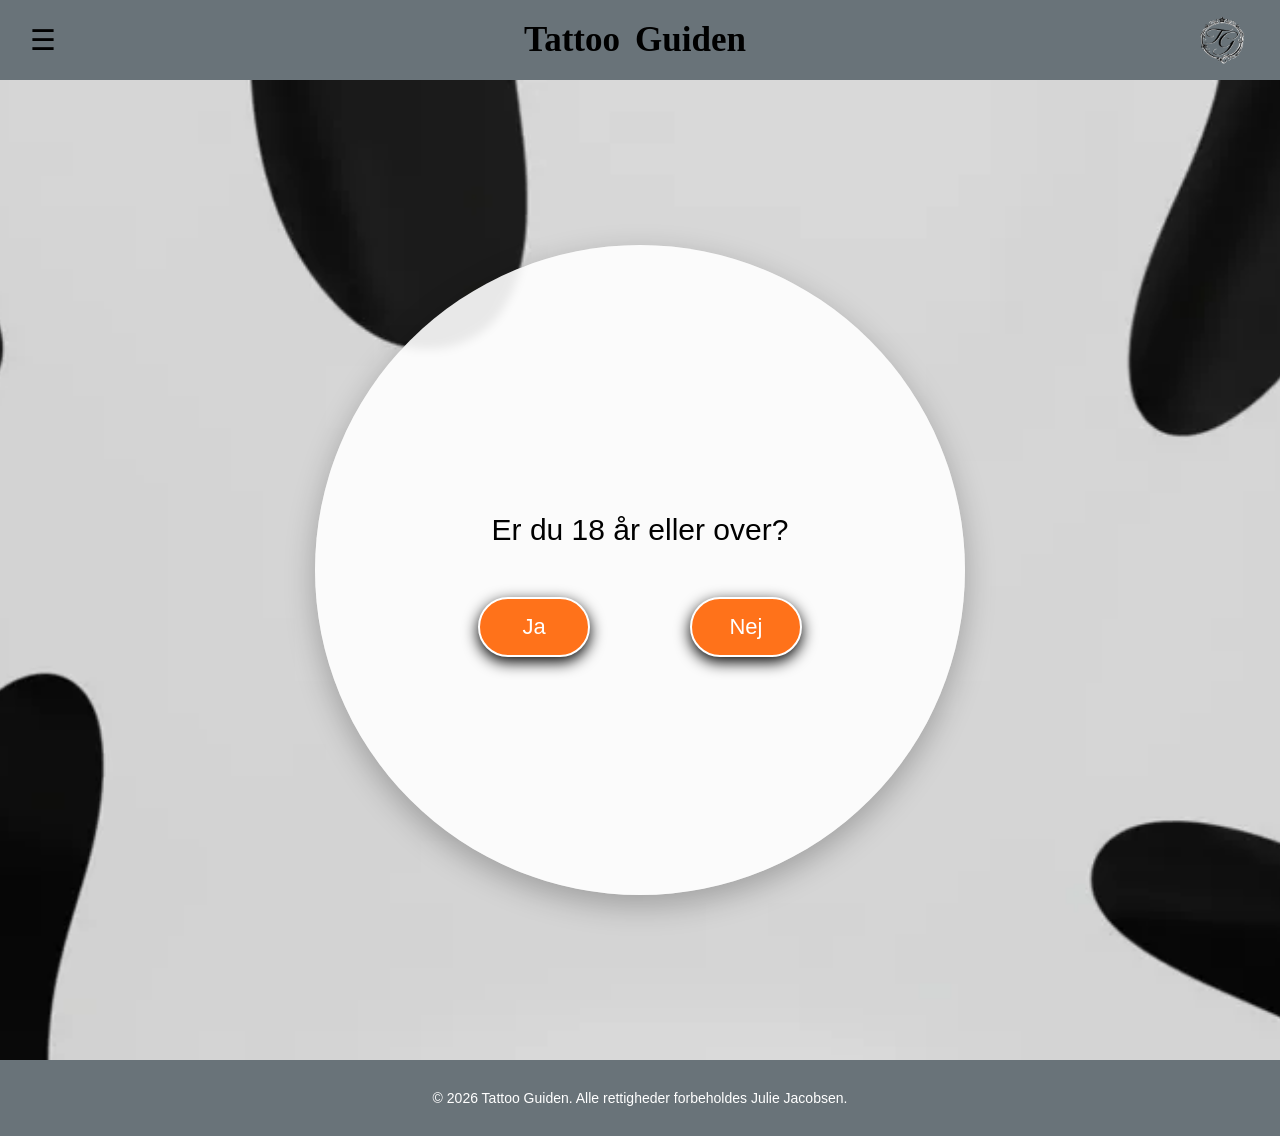
<file: index.html>
<!doctype html>
<html lang="da">
  <head>
    <meta charset="UTF-8" />
    <meta name="viewport" content="width=device-width, initial-scale=1.0" />
    <title>Tattoo Guiden</title>
    <meta name="robots" content="noindex" />
    <link rel="stylesheet" href="generelcss/generel.css" />
    <link rel="stylesheet" href="layoutcss/layout.css" />
    <link rel="icon" type="image/png" href="favicon/favicon-96x96.png" sizes="96x96" />
    <link rel="icon" type="image/svg+xml" href="favicon/favicon.svg" />
    <link rel="shortcut icon" href="favicon/favicon.ico" />
    <link rel="icon" href="favicon/apple-touch-icon.png" sizes="180x180" />
    <link rel="manifest" href="favicon/web-app-manifest-192x192.png" />
    <link rel="manifest2" href="favicon/web-app-manifest-512x512.png" />
    <style>
      main {
        background-image: url("Indholdsbilleder/Logo/langbaggrund.webp");
        background-size: cover; /* fylder hele området */
        background-position: center; /* centrerer billedet */
        background-repeat: no-repeat;
        min-height: 100vh; /* gør main lige så høj som skærmen */
        color: white;
        padding: 40px;
      }
    </style>
    <style>
      body {
        font-family: sans-serif;
        margin: 0;
      }

      /* screen reader text */
      .sr-only {
        position: absolute;
        left: -9999px;
      }

      .menu-button {
        font-size: 1.8rem;
        background: none;
        border: none;
        cursor: pointer;
        padding: 10px;
      }

      /* dialog */
      .menu {
        border: none;
        padding: 2rem;
        width: 250px;
        height: 100vh;
        margin: 0;
      }

      /* backdrop */
      .menu::backdrop {
        background: rgba(0, 0, 0, 0.4);
      }

      .menu ul {
        list-style: none;
        padding: 0;
      }

      .menu a {
        display: block;
        padding: 10px 0;
        text-decoration: none;
      }

      .close-button {
        background: none;
        border: none;
        font-size: 1.5rem;
        cursor: pointer;
      }
    </style>
  </head>
  <body>
    <header class="header">
      <button class="menu-button" aria-controls="menu-dialog">
        ☰
        <span class="sr-only">Åbn menu</span>
      </button>
      <dialog id="menu-dialog" class="menu">
        <button class="close-button">✕</button>

        <nav>
          <ul>
            <li><a href="forside.html">Forside</a></li>
            <li><a href="stilarter.html">Stilarter</a></li>
            <li><a href="aftercare.html">Aftercare </a></li>
            <li><a href="process.html">Process</a></li>
          </ul>
        </nav>
      </dialog>
      <h1 class="headeroverskrift">Tattoo Guiden</h1>
      <img class="Logo" src="Indholdsbilleder/Prototype/apple-touch-icon.webp" alt="logo" />
    </header>

    <main>
      <div class="cirkel">
        <div>
          <p>Er du 18 år eller over?</p>
        </div>
        <div class="startknapper"><a href="forside.html" class="cta-btn">Ja</a><a href="trollside.html" class="cta-btn">Nej</a></div>
      </div>
    </main>
    <footer><p>&copy; 2026 Tattoo Guiden. Alle rettigheder forbeholdes Julie Jacobsen.</p></footer>
    <script>
      const dialog = document.querySelector("#menu-dialog");
      const openBtn = document.querySelector(".menu-button");
      const closeBtn = document.querySelector(".close-button");

      openBtn.addEventListener("click", () => dialog.showModal());
      closeBtn.addEventListener("click", () => dialog.close());

      dialog.querySelectorAll("a").forEach((link) => link.addEventListener("click", () => dialog.close()));
    </script>
  </body>
</html>
</file>
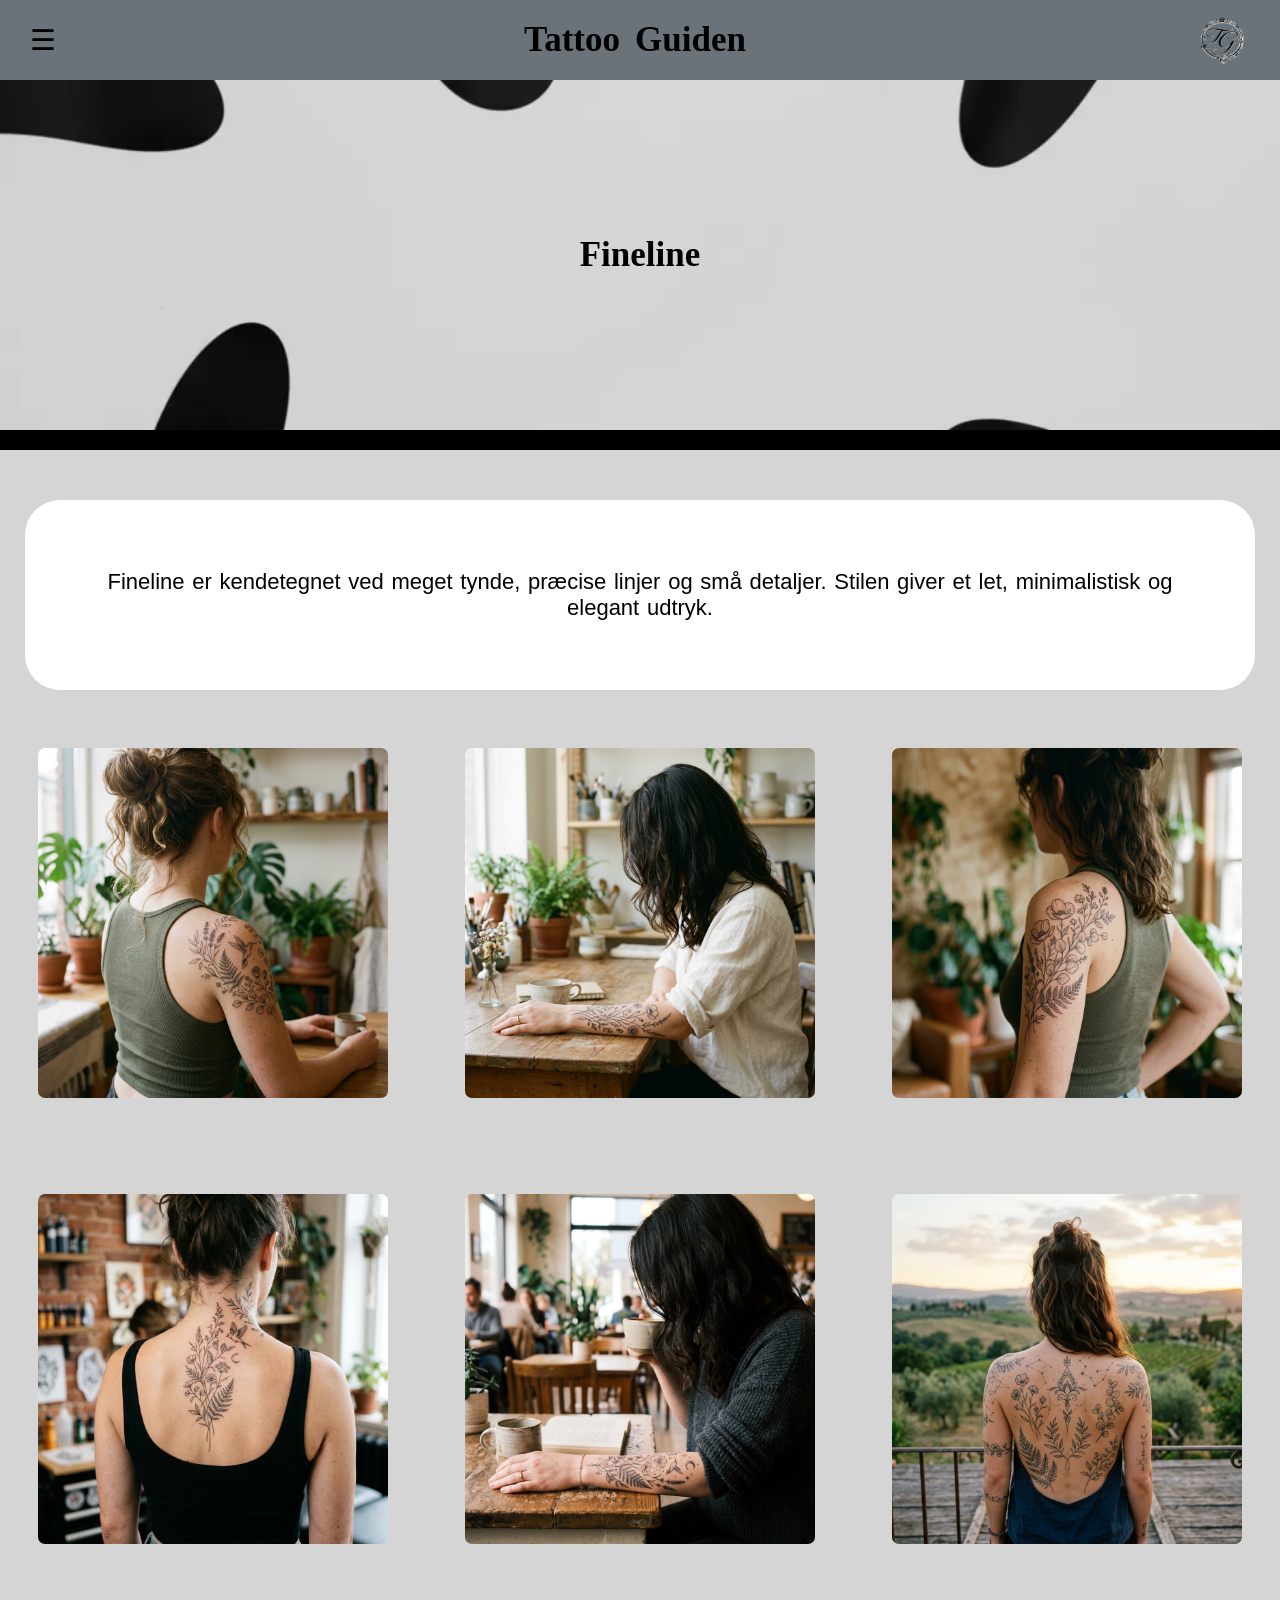
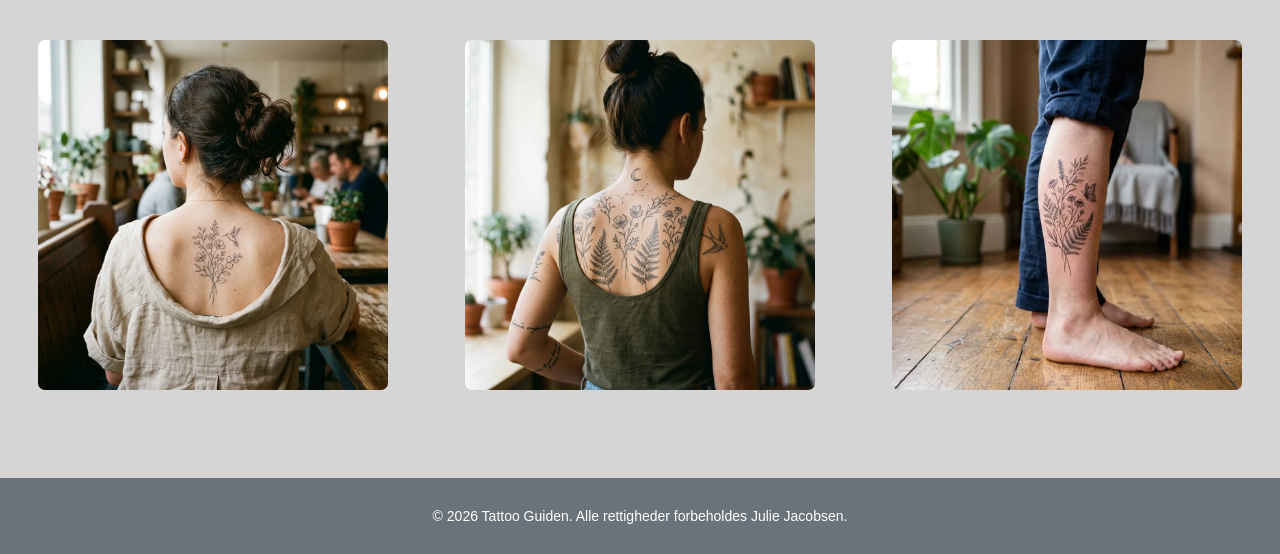
<file: fineline.html>
<!doctype html>
<html lang="da">
  <head>
    <meta charset="UTF-8" />
    <meta name="viewport" content="width=device-width, initial-scale=1.0" />
    <title>Tattoo Guiden</title>
    <meta name="robots" content="noindex" />
    <link rel="stylesheet" href="generelcss/generel.css" />
    <link rel="stylesheet" href="layoutcss/layout.css" />
    <link rel="icon" type="image/png" href="favicon/favicon-96x96.png" sizes="96x96" />
    <link rel="icon" type="image/svg+xml" href="favicon/favicon.svg" />
    <link rel="shortcut icon" href="favicon/favicon.ico" />
    <link rel="icon" href="favicon/apple-touch-icon.png" sizes="180x180" />
    <link rel="manifest" href="favicon/web-app-manifest-192x192.png" />
    <link rel="manifest2" href="favicon/web-app-manifest-512x512.png" />

    <style>
      body {
        font-family: sans-serif;
        margin: 0;
      }

      /* screen reader text */
      .sr-only {
        position: absolute;
        left: -9999px;
      }

      .menu-button {
        font-size: 1.8rem;
        background: none;
        border: none;
        cursor: pointer;
        padding: 10px;
      }

      /* dialog */
      .menu {
        border: none;
        padding: 2rem;
        width: 250px;
        height: 100vh;
        margin: 0;
      }

      /* backdrop */
      .menu::backdrop {
        background: rgba(0, 0, 0, 0.4);
      }

      .menu ul {
        list-style: none;
        padding: 0;
      }

      .menu a {
        display: block;
        padding: 10px 0;
        text-decoration: none;
      }

      .close-button {
        background: none;
        border: none;
        font-size: 1.5rem;
        cursor: pointer;
      }
    </style>
    <style>
      .hero01 {
        background-image: url("Indholdsbilleder/Logo/langbaggrund.webp");
      }
    </style>
  </head>
  <body>
    <header class="header">
      <button class="menu-button" aria-controls="menu-dialog">
        ☰
        <span class="sr-only">Åbn menu</span>
      </button>
      <dialog id="menu-dialog" class="menu">
        <button class="close-button">✕</button>

        <nav>
          <ul>
            <li><a href="forside.html">Forside</a></li>
            <li><a href="stilarter.html">Stilarter</a></li>
            <li><a href="aftercare.html">Aftercare </a></li>
            <li><a href="process.html">Process</a></li>
          </ul>
        </nav>
      </dialog>
      <h1 class="headeroverskrift">Tattoo Guiden</h1>
      <img class="Logo" src="Indholdsbilleder/Prototype/apple-touch-icon.webp" alt="logo" />
    </header>
    <main>
      <section class="grid_1-1-1">
        <div class="hero01">
          <h1>Fineline</h1>
        </div>

        <div class="sortbjælke"></div>
        <div class="hvidboks2">
          <div class="tekst_stilarter">
            <p>Fineline er kendetegnet ved meget tynde, præcise linjer og små detaljer. Stilen giver et let, minimalistisk og elegant udtryk.</p>
          </div>
        </div>
        <div class="stilarterbilleder02">
          <img src="Indholdsbilleder/Fineline/nr1.webp" alt="Billed af ryggen på en kvinde med japansk tatovering i stil" class="fineline0" />
          <img src="Indholdsbilleder/Fineline/nr2.webp" alt="Billede af ryggen på en mand med new school tattovering i stil" class="fineline2" />
          <img src="Indholdsbilleder/Fineline/nr3.webp" alt="Billede af ryggen på en mand med realistisk tattovering i stil" class="fineline3" />
          <img src="Indholdsbilleder/Fineline/nr5.webp" alt="Billed af ryggen på en man med dotwork/geometrisk tattovering i stil" class="fineline4" />
          <img src="Indholdsbilleder/Fineline/nr4.webp" alt="Billed af en kvindes ben med tattovering i text stil" class="fineline5" />
          <img src="Indholdsbilleder/Fineline/nr6.webp" alt="Billed af en kvindes ryg med tattovering i black/gray stil" class="fineline6" />
          <img src="Indholdsbilleder/Fineline/nr7.webp" alt="Billed af en mands arm med tattovering i tribal stil" class="fineline7" />
          <img src="Indholdsbilleder/Fineline/nr8.webp" alt="Billed af en kvindes ryg med tattovering i fineline stil" class="fineline8" />
          <img src="Indholdsbilleder/Fineline/nr9.webp" alt="Billed af en mands arme fyldt med oldschool tattoveringer" class="fineline9" />
        </div>
      </section>
    </main>
    <footer><p>&copy; 2026 Tattoo Guiden. Alle rettigheder forbeholdes Julie Jacobsen.</p></footer>
    <script>
      const dialog = document.querySelector("#menu-dialog");
      const openBtn = document.querySelector(".menu-button");
      const closeBtn = document.querySelector(".close-button");

      openBtn.addEventListener("click", () => dialog.showModal());
      closeBtn.addEventListener("click", () => dialog.close());

      dialog.querySelectorAll("a").forEach((link) => link.addEventListener("click", () => dialog.close()));
    </script>
  </body>
</html>
</file>
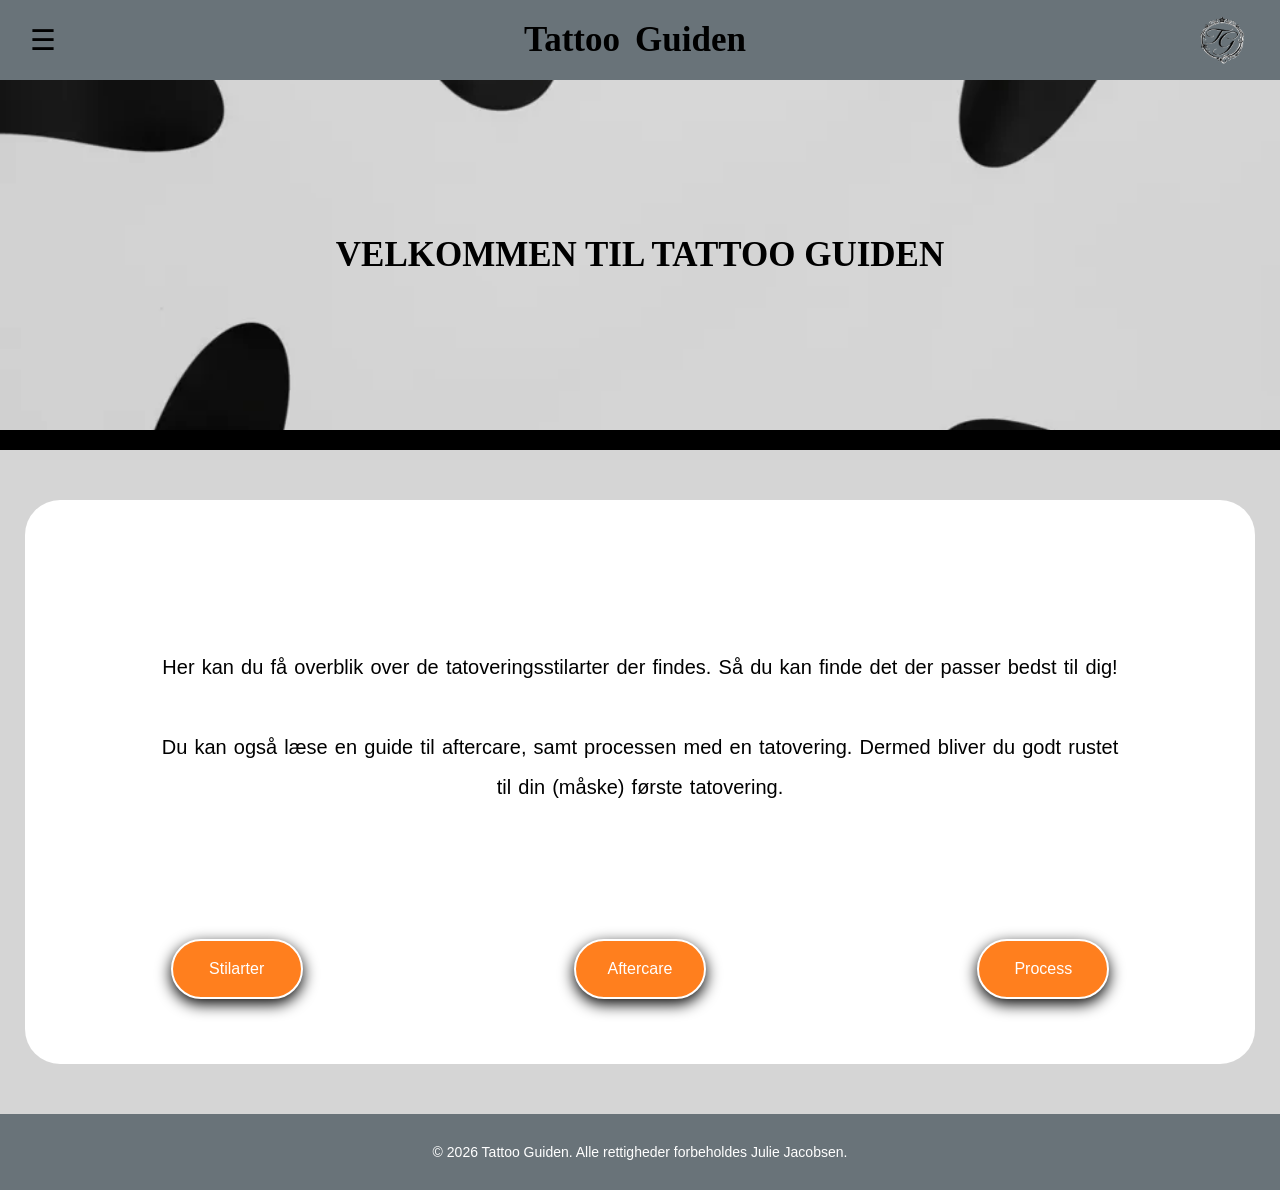
<file: forside.html>
<!doctype html>
<html lang="da">
  <head>
    <meta charset="UTF-8" />
    <meta name="viewport" content="width=device-width, initial-scale=1.0" />
    <title>Tattoo Guiden</title>
    <link rel="stylesheet" href="generelcss/generel.css" />
    <link rel="stylesheet" href="layoutcss/layout.css" />
    <meta name="robots" content="noindex" />
    <link rel="icon" type="image/png" href="favicon/favicon-96x96.png" sizes="96x96" />
    <link rel="icon" type="image/svg+xml" href="favicon/favicon.svg" />
    <link rel="shortcut icon" href="favicon/favicon.ico" />
    <link rel="icon" href="favicon/apple-touch-icon.png" sizes="180x180" />
    <link rel="manifest" href="favicon/web-app-manifest-192x192.png" />
    <link rel="manifest2" href="favicon/web-app-manifest-512x512.png" />

    <style>
      body {
        font-family: sans-serif;
        margin: 0;
      }

      /* screen reader text */
      .sr-only {
        position: absolute;
        left: -9999px;
      }

      .menu-button {
        font-size: 1.8rem;
        background: none;
        border: none;
        cursor: pointer;
        padding: 10px;
      }

      /* dialog */
      .menu {
        border: none;
        padding: 2rem;
        width: 250px;
        height: 100vh;
        margin: 0;
      }

      /* backdrop */
      .menu::backdrop {
        background: rgba(0, 0, 0, 0.4);
      }

      .menu ul {
        list-style: none;
        padding: 0;
      }

      .menu a {
        display: block;
        padding: 10px 0;
        text-decoration: none;
      }

      .close-button {
        background: none;
        border: none;
        font-size: 1.5rem;
        cursor: pointer;
      }
    </style>
    <style>
      .hero01 {
        background-image: url("Indholdsbilleder/Logo/langbaggrund.webp");
      }
    </style>
  </head>

  <body>
    <header class="header">
      <button class="menu-button" aria-controls="menu-dialog">
        ☰
        <span class="sr-only">Åbn menu</span>
      </button>
      <dialog id="menu-dialog" class="menu">
        <button class="close-button">✕</button>

        <nav>
          <ul>
            <li><a href="forside.html">Forside</a></li>
            <li><a href="stilarter.html">Stilarter</a></li>
            <li><a href="aftercare.html">Aftercare </a></li>
            <li><a href="process.html">Process</a></li>
          </ul>
        </nav>
      </dialog>
      <h1 class="headeroverskrift">Tattoo Guiden</h1>
      <img class="Logo" src="Indholdsbilleder/Prototype/apple-touch-icon.webp" alt="logo" />
    </header>
    <main>
      <section class="grid_1-1-1">
        <div class="hero01">
          <h1>VELKOMMEN TIL TATTOO GUIDEN</h1>
        </div>
        <div class="sortbjælke"></div>
        <div class="hvidboks_forside">
          <div class="tekst_forside">
            <p>Her kan du få overblik over de tatoveringsstilarter der findes. Så du kan finde det der passer bedst til dig!</p>
            <p>Du kan også læse en guide til aftercare, samt processen med en tatovering. Dermed bliver du godt rustet til din (måske) første tatovering.</p>
          </div>

          <div class="knapperforside"><a href="stilarter.html" class="cta-btn2">Stilarter</a><a href="aftercare.html" class="cta-btn3">Aftercare</a><a href="process.html" class="cta-btn4">Process</a></div>
        </div>
      </section>
    </main>
    <footer><p>&copy; 2026 Tattoo Guiden. Alle rettigheder forbeholdes Julie Jacobsen.</p></footer>
    <script>
      const dialog = document.querySelector("#menu-dialog");
      const openBtn = document.querySelector(".menu-button");
      const closeBtn = document.querySelector(".close-button");

      openBtn.addEventListener("click", () => dialog.showModal());
      closeBtn.addEventListener("click", () => dialog.close());

      dialog.querySelectorAll("a").forEach((link) => link.addEventListener("click", () => dialog.close()));
    </script>
  </body>
</html>
</file>
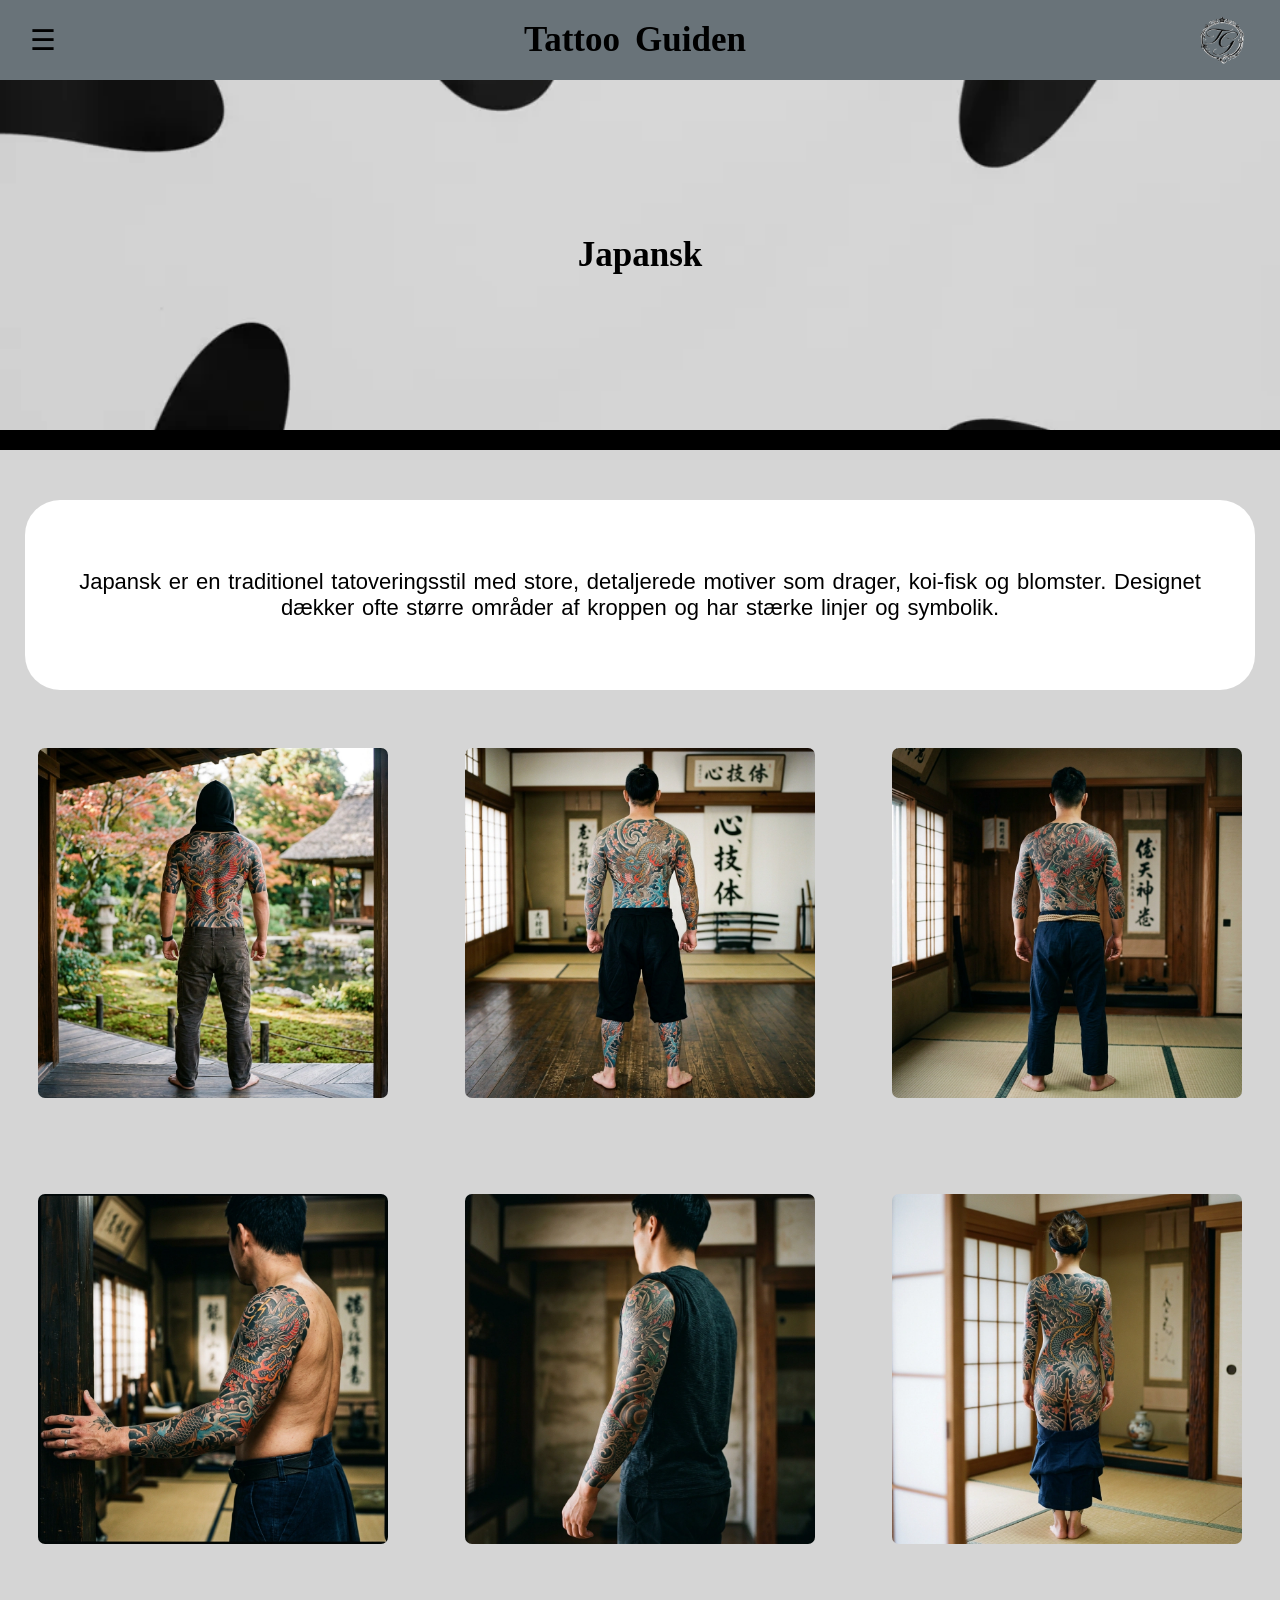
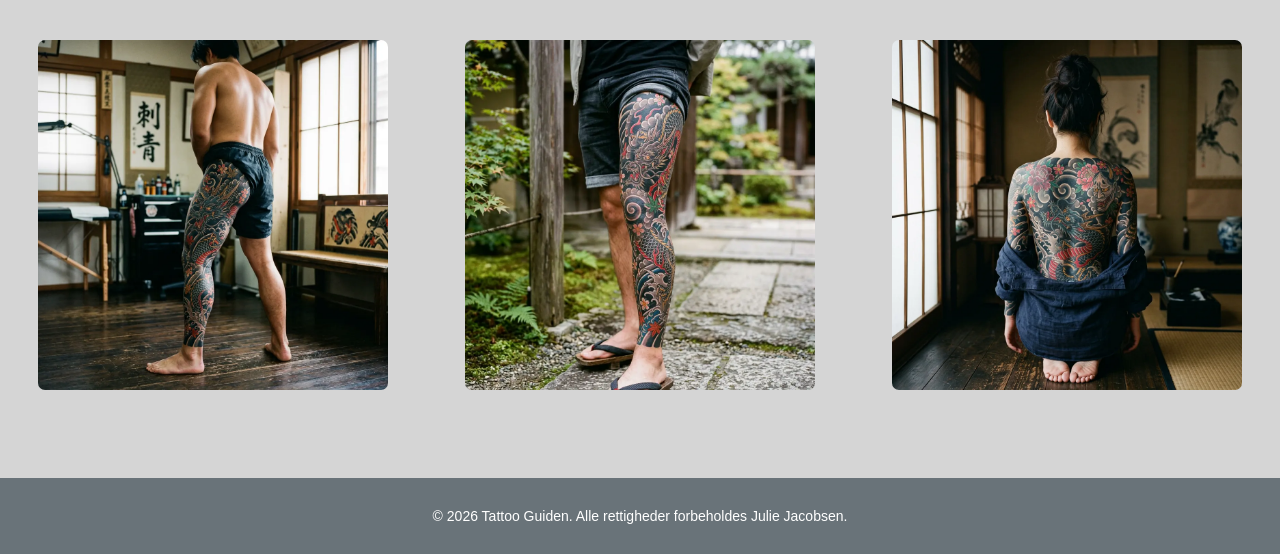
<file: japansk.html>
<!doctype html>
<html lang="da">
  <head>
    <meta charset="UTF-8" />
    <meta name="viewport" content="width=device-width, initial-scale=1.0" />
    <title>Tattoo Guiden</title>
    <meta name="robots" content="noindex" />
    <link rel="stylesheet" href="generelcss/generel.css" />
    <link rel="stylesheet" href="layoutcss/layout.css" />
    <link rel="icon" type="image/png" href="favicon/favicon-96x96.png" sizes="96x96" />
    <link rel="icon" type="image/svg+xml" href="favicon/favicon.svg" />
    <link rel="shortcut icon" href="favicon/favicon.ico" />
    <link rel="icon" href="favicon/apple-touch-icon.png" sizes="180x180" />
    <link rel="manifest" href="favicon/web-app-manifest-192x192.png" />
    <link rel="manifest2" href="favicon/web-app-manifest-512x512.png" />

    <style>
      body {
        font-family: sans-serif;
        margin: 0;
      }

      /* screen reader text */
      .sr-only {
        position: absolute;
        left: -9999px;
      }

      .menu-button {
        font-size: 1.8rem;
        background: none;
        border: none;
        cursor: pointer;
        padding: 10px;
      }

      /* dialog */
      .menu {
        border: none;
        padding: 2rem;
        width: 250px;
        height: 100vh;
        margin: 0;
      }

      /* backdrop */
      .menu::backdrop {
        background: rgba(0, 0, 0, 0.4);
      }

      .menu ul {
        list-style: none;
        padding: 0;
      }

      .menu a {
        display: block;
        padding: 10px 0;
        text-decoration: none;
      }

      .close-button {
        background: none;
        border: none;
        font-size: 1.5rem;
        cursor: pointer;
      }
    </style>
    <style>
      .hero01 {
        background-image: url("Indholdsbilleder/Logo/langbaggrund.webp");
      }
    </style>
  </head>
  <body>
    <header class="header">
      <button class="menu-button" aria-controls="menu-dialog">
        ☰
        <span class="sr-only">Åbn menu</span>
      </button>
      <dialog id="menu-dialog" class="menu">
        <button class="close-button">✕</button>

        <nav>
          <ul>
            <li><a href="forside.html">Forside</a></li>
            <li><a href="stilarter.html">Stilarter</a></li>
            <li><a href="aftercare.html">Aftercare </a></li>
            <li><a href="process.html">Process</a></li>
          </ul>
        </nav>
      </dialog>
      <h1 class="headeroverskrift">Tattoo Guiden</h1>
      <img class="Logo" src="Indholdsbilleder/Prototype/apple-touch-icon.webp" alt="logo" />
    </header>
    <main>
      <section class="grid_1-1-1">
        <div class="hero01">
          <h1>Japansk</h1>
        </div>

        <div class="sortbjælke"></div>
        <div class="hvidboks2">
          <div class="tekst_stilarter">
            <p>Japansk er en traditionel tatoveringsstil med store, detaljerede motiver som drager, koi-fisk og blomster. Designet dækker ofte større områder af kroppen og har stærke linjer og symbolik.</p>
          </div>
        </div>
        <div class="stilarterbilleder02">
          <img src="Indholdsbilleder/Japansk/1.webp" alt="Billed af ryggen på en kvinde med japansk tatovering i stil" class="japansk1" />
          <img src="Indholdsbilleder/Japansk/2.webp" alt="Billede af ryggen på en mand med new school tattovering i stil" class="japansk2" />
          <img src="Indholdsbilleder/Japansk/3.webp" alt="Billede af ryggen på en mand med realistisk tattovering i stil" class="japansk3" />
          <img src="Indholdsbilleder/Japansk/4.webp" alt="Billed af ryggen på en man med dotwork/geometrisk tattovering i stil" class="japansk4" />
          <img src="Indholdsbilleder/Japansk/5.webp" alt="Billed af en kvindes ben med tattovering i text stil" class="japansk5" />
          <img src="Indholdsbilleder/Japansk/6.webp" alt="Billed af en kvindes ryg med tattovering i black/gray stil" class="japansk6" />
          <img src="Indholdsbilleder/Japansk/7.webp" alt="Billed af en mands arm med tattovering i tribal stil" class="japansk7" />
          <img src="Indholdsbilleder/Japansk/8.webp" alt="Billed af en kvindes ryg med tattovering i fineline stil" class="japansk8" />
          <img src="Indholdsbilleder/Japansk/9.webp" alt="Billed af en mands arme fyldt med oldschool tattoveringer" class="japansk9" />
        </div>
      </section>
    </main>
    <footer><p>&copy; 2026 Tattoo Guiden. Alle rettigheder forbeholdes Julie Jacobsen.</p></footer>
    <script>
      const dialog = document.querySelector("#menu-dialog");
      const openBtn = document.querySelector(".menu-button");
      const closeBtn = document.querySelector(".close-button");

      openBtn.addEventListener("click", () => dialog.showModal());
      closeBtn.addEventListener("click", () => dialog.close());

      dialog.querySelectorAll("a").forEach((link) => link.addEventListener("click", () => dialog.close()));
    </script>
  </body>
</html>
</file>
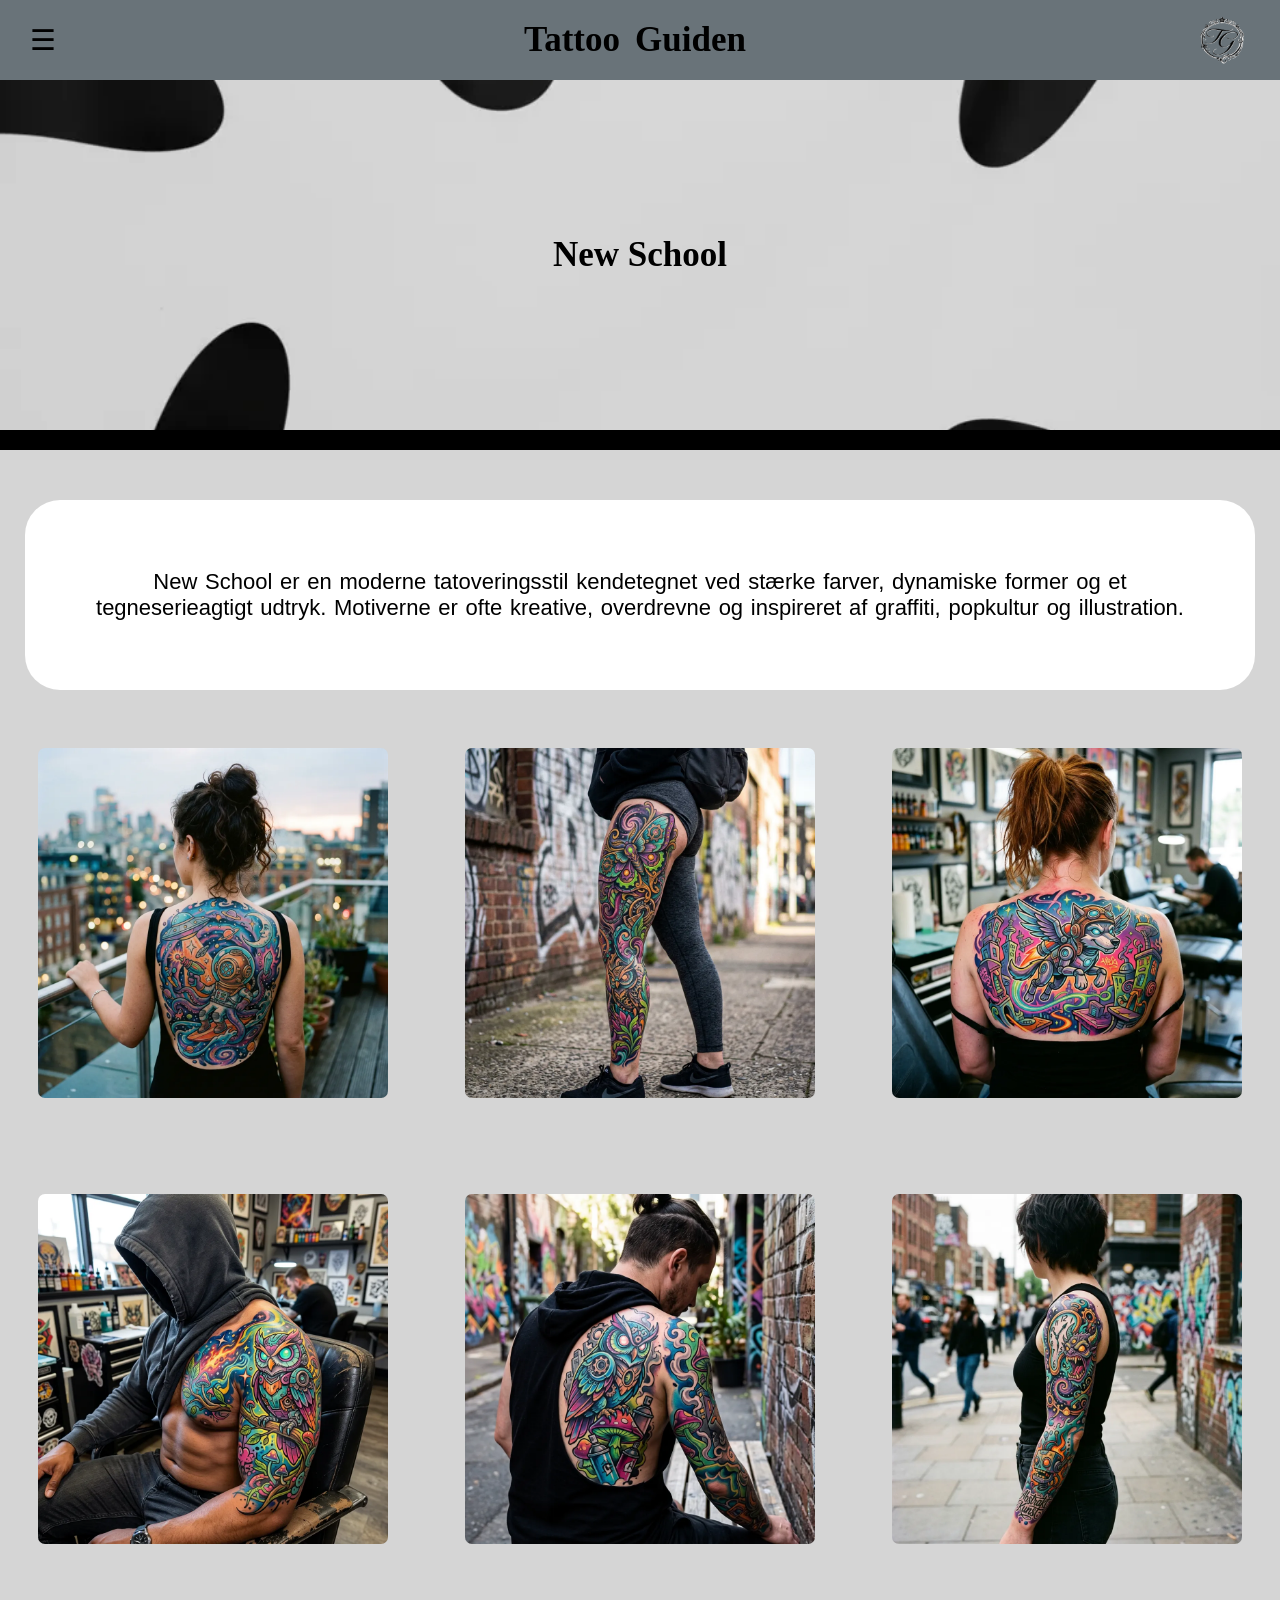
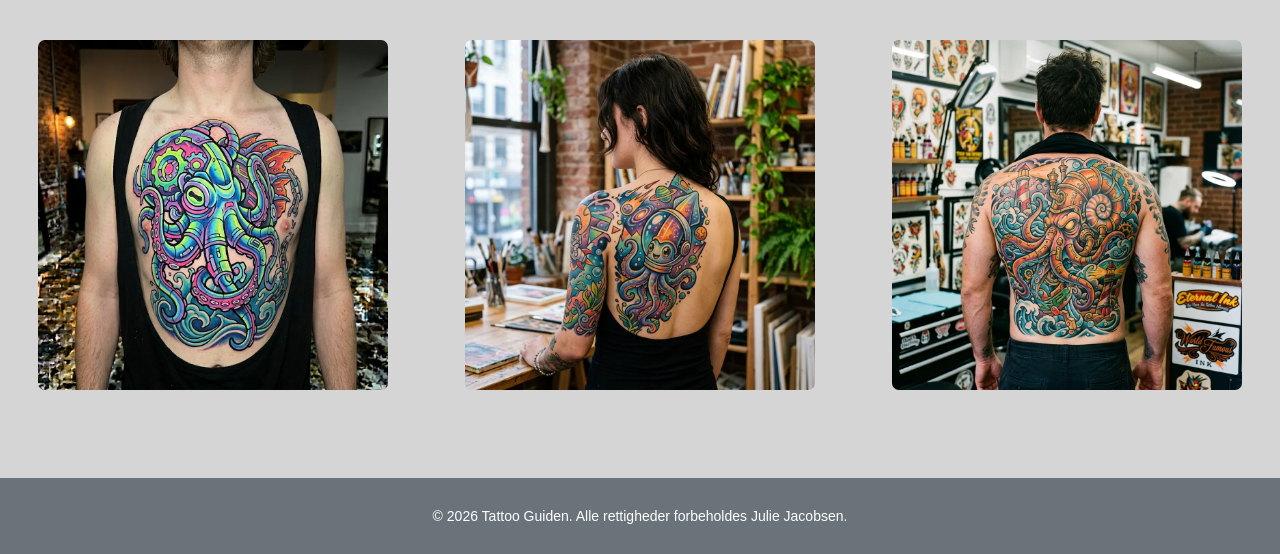
<file: newschool.html>
<!doctype html>
<html lang="da">
  <head>
    <meta charset="UTF-8" />
    <meta name="viewport" content="width=device-width, initial-scale=1.0" />
    <title>Tattoo Guiden</title>
    <meta name="robots" content="noindex" />
    <link rel="stylesheet" href="generelcss/generel.css" />
    <link rel="stylesheet" href="layoutcss/layout.css" />
    <link rel="icon" type="image/png" href="favicon/favicon-96x96.png" sizes="96x96" />
    <link rel="icon" type="image/svg+xml" href="favicon/favicon.svg" />
    <link rel="shortcut icon" href="favicon/favicon.ico" />
    <link rel="icon" href="favicon/apple-touch-icon.png" sizes="180x180" />
    <link rel="manifest" href="favicon/web-app-manifest-192x192.png" />
    <link rel="manifest2" href="favicon/web-app-manifest-512x512.png" />
    <style>
      body {
        font-family: sans-serif;
        margin: 0;
      }

      /* screen reader text */
      .sr-only {
        position: absolute;
        left: -9999px;
      }

      .menu-button {
        font-size: 1.8rem;
        background: none;
        border: none;
        cursor: pointer;
        padding: 10px;
      }

      /* dialog */
      .menu {
        border: none;
        padding: 2rem;
        width: 250px;
        height: 100vh;
        margin: 0;
      }

      /* backdrop */
      .menu::backdrop {
        background: rgba(0, 0, 0, 0.4);
      }

      .menu ul {
        list-style: none;
        padding: 0;
      }

      .menu a {
        display: block;
        padding: 10px 0;
        text-decoration: none;
      }

      .close-button {
        background: none;
        border: none;
        font-size: 1.5rem;
        cursor: pointer;
      }
    </style>
    <style>
      .hero01 {
        background-image: url("Indholdsbilleder/Logo/langbaggrund.webp");
      }
    </style>
  </head>
  <body>
    <header class="header">
      <button class="menu-button" aria-controls="menu-dialog">
        ☰
        <span class="sr-only">Åbn menu</span>
      </button>
      <dialog id="menu-dialog" class="menu">
        <button class="close-button">✕</button>

        <nav>
          <ul>
            <li><a href="forside.html">Forside</a></li>
            <li><a href="stilarter.html">Stilarter</a></li>
            <li><a href="aftercare.html">Aftercare </a></li>
            <li><a href="process.html">Process</a></li>
          </ul>
        </nav>
      </dialog>
      <h1 class="headeroverskrift">Tattoo Guiden</h1>
      <img class="Logo" src="Indholdsbilleder/Prototype/apple-touch-icon.webp" alt="logo" />
    </header>
    <main>
      <section class="grid_1-1-1">
        <div class="hero01">
          <h1>New School</h1>
        </div>

        <div class="sortbjælke"></div>
        <div class="hvidboks2">
          <div class="tekst_stilarter">
            <p>New School er en moderne tatoveringsstil kendetegnet ved stærke farver, dynamiske former og et tegneserieagtigt udtryk. Motiverne er ofte kreative, overdrevne og inspireret af graffiti, popkultur og illustration.</p>
          </div>
        </div>
        <div class="stilarterbilleder02">
          <img src="Indholdsbilleder/New_School/1.webp" alt="Billed af ryggen på en kvinde med japansk tatovering i stil" class="newschool0" />
          <img src="Indholdsbilleder/New_School/2.webp" alt="Billede af ryggen på en mand med new school tattovering i stil" class="newschool3" />
          <img src="Indholdsbilleder/New_School/3.webp" alt="Billede af ryggen på en mand med realistisk tattovering i stil" class="newschool2" />
          <img src="Indholdsbilleder/New_School/4.webp" alt="Billed af ryggen på en man med dotwork/geometrisk tattovering i stil" class="newschool4" />
          <img src="Indholdsbilleder/New_School/5.webp" alt="Billed af en kvindes ben med tattovering i text stil" class="newschool5" />
          <img src="Indholdsbilleder/New_School/6.webp" alt="Billed af en kvindes ryg med tattovering i black/gray stil" class="newschool6" />
          <img src="Indholdsbilleder/New_School/7.webp" alt="Billed af en mands arm med tattovering i tribal stil" class="newschool7" />
          <img src="Indholdsbilleder/New_School/8.webp" alt="Billed af en kvindes ryg med tattovering i fineline stil" class="newschool8" />
          <img src="Indholdsbilleder/New_School/9.webp" alt="Billed af en mands arme fyldt med oldschool tattoveringer" class="newschool9" />
        </div>
      </section>
    </main>
    <footer><p>&copy; 2026 Tattoo Guiden. Alle rettigheder forbeholdes Julie Jacobsen.</p></footer>
    <script>
      const dialog = document.querySelector("#menu-dialog");
      const openBtn = document.querySelector(".menu-button");
      const closeBtn = document.querySelector(".close-button");

      openBtn.addEventListener("click", () => dialog.showModal());
      closeBtn.addEventListener("click", () => dialog.close());

      dialog.querySelectorAll("a").forEach((link) => link.addEventListener("click", () => dialog.close()));
    </script>
  </body>
</html>
</file>
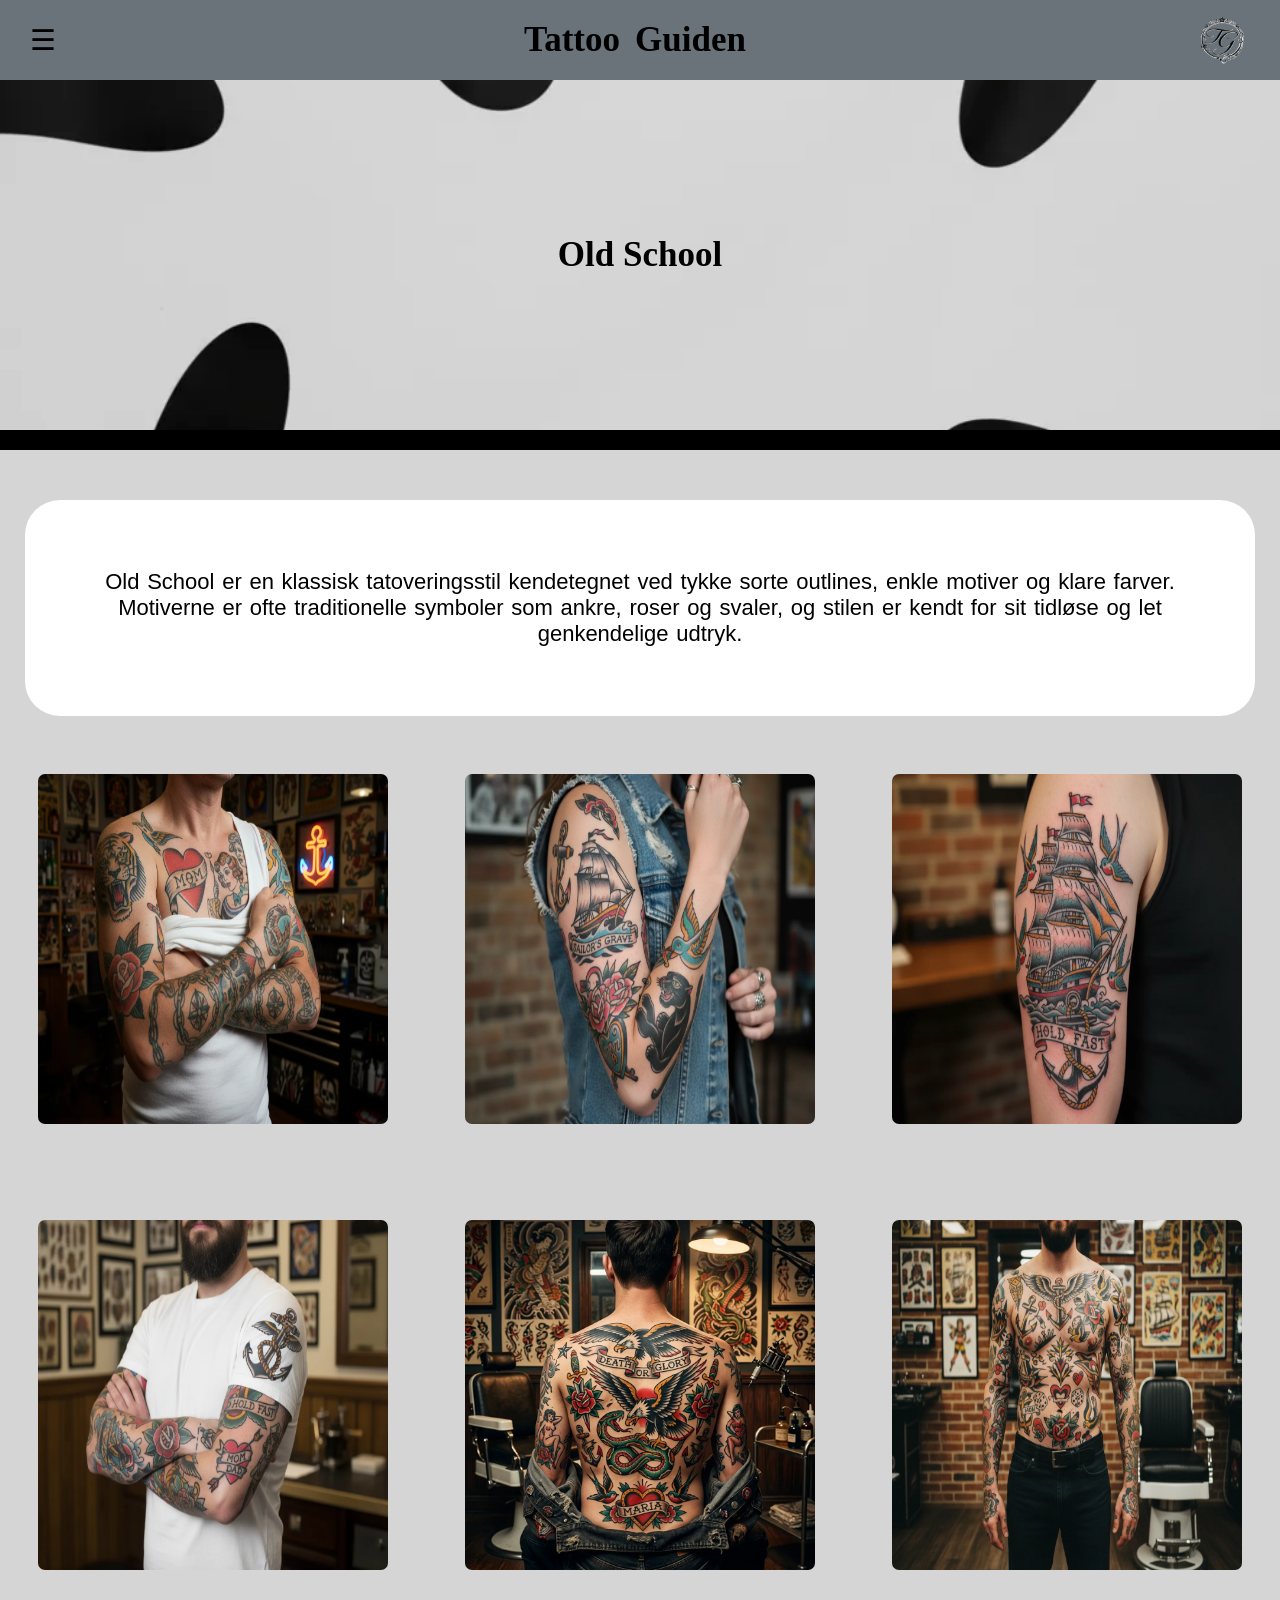
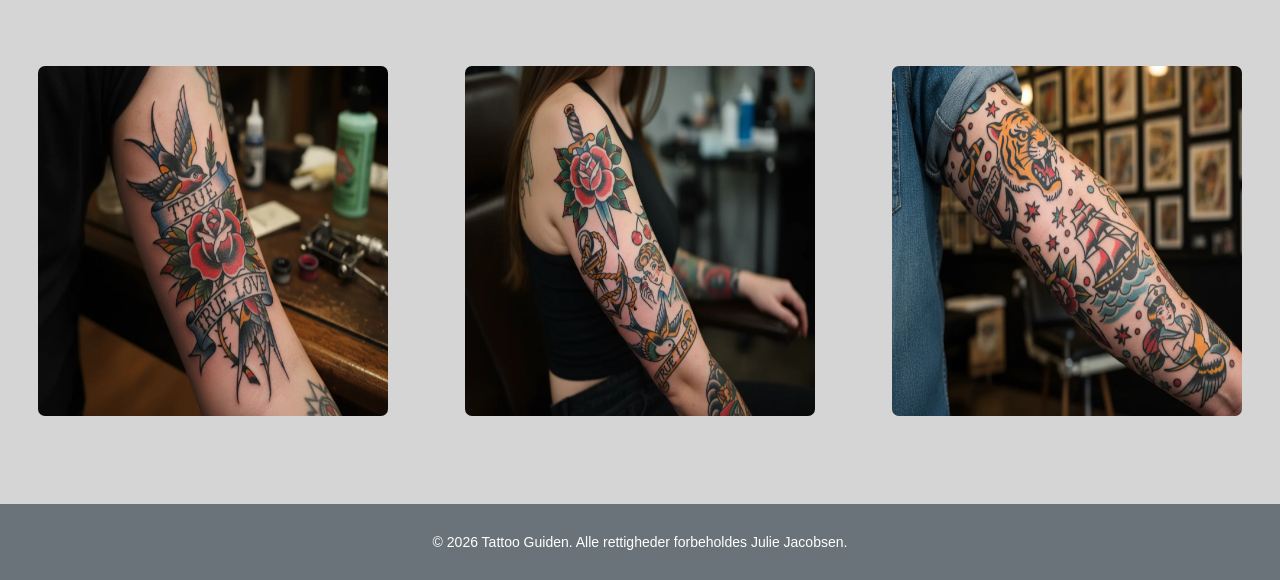
<file: oldschool.html>
<!doctype html>
<html lang="da">
  <head>
    <meta charset="UTF-8" />
    <meta name="viewport" content="width=device-width, initial-scale=1.0" />
    <title>Tattoo Guiden</title>
    <meta name="robots" content="noindex" />
    <link rel="stylesheet" href="generelcss/generel.css" />
    <link rel="stylesheet" href="layoutcss/layout.css" />
    <link rel="icon" type="image/png" href="favicon/favicon-96x96.png" sizes="96x96" />
    <link rel="icon" type="image/svg+xml" href="favicon/favicon.svg" />
    <link rel="shortcut icon" href="favicon/favicon.ico" />
    <link rel="icon" href="favicon/apple-touch-icon.png" sizes="180x180" />
    <link rel="manifest" href="favicon/web-app-manifest-192x192.png" />
    <link rel="manifest2" href="favicon/web-app-manifest-512x512.png" />

    <style>
      body {
        font-family: sans-serif;
        margin: 0;
      }

      /* screen reader text */
      .sr-only {
        position: absolute;
        left: -9999px;
      }

      .menu-button {
        font-size: 1.8rem;
        background: none;
        border: none;
        cursor: pointer;
        padding: 10px;
      }

      /* dialog */
      .menu {
        border: none;
        padding: 2rem;
        width: 250px;
        height: 100vh;
        margin: 0;
      }

      /* backdrop */
      .menu::backdrop {
        background: rgba(0, 0, 0, 0.4);
      }

      .menu ul {
        list-style: none;
        padding: 0;
      }

      .menu a {
        display: block;
        padding: 10px 0;
        text-decoration: none;
      }

      .close-button {
        background: none;
        border: none;
        font-size: 1.5rem;
        cursor: pointer;
      }
    </style>
    <style>
      .hero01 {
        background-image: url("Indholdsbilleder/Logo/langbaggrund.webp");
      }
    </style>
  </head>
  <body>
    <header class="header">
      <button class="menu-button" aria-controls="menu-dialog">
        ☰
        <span class="sr-only">Åbn menu</span>
      </button>
      <dialog id="menu-dialog" class="menu">
        <button class="close-button">✕</button>

        <nav>
          <ul>
            <li><a href="forside.html">Forside</a></li>
            <li><a href="stilarter.html">Stilarter</a></li>
            <li><a href="aftercare.html">Aftercare </a></li>
            <li><a href="process.html">Process</a></li>
          </ul>
        </nav>
      </dialog>
      <h1 class="headeroverskrift">Tattoo Guiden</h1>
      <img class="Logo" src="Indholdsbilleder/Prototype/apple-touch-icon.webp" alt="logo" />
    </header>
    <main>
      <section class="grid_1-1-1">
        <div class="hero01">
          <h1>Old School</h1>
        </div>

        <div class="sortbjælke"></div>
        <div class="hvidboks2">
          <div class="tekst_stilarter">
            <p>
              Old School er en klassisk tatoveringsstil kendetegnet ved tykke sorte outlines, enkle motiver og klare farver. Motiverne er ofte traditionelle symboler som ankre, roser og svaler, og stilen er kendt for sit tidløse og let genkendelige
              udtryk.
            </p>
          </div>
        </div>
        <div class="stilarterbilleder02">
          <img src="Indholdsbilleder/Oldschool/1.webp" alt="Billed af ryggen på en kvinde med japansk tatovering i stil" class="oldschool0" />
          <img src="Indholdsbilleder/Oldschool/2.webp" alt="Billede af ryggen på en mand med new school tattovering i stil" class="oldschool2" />
          <img src="Indholdsbilleder/Oldschool/3.webp" alt="Billede af ryggen på en mand med realistisk tattovering i stil" class="oldschool3" />
          <img src="Indholdsbilleder/Oldschool/4.webp" alt="Billed af ryggen på en man med dotwork/geometrisk tattovering i stil" class="oldschool4" />
          <img src="Indholdsbilleder/Oldschool/5.webp" alt="Billed af en kvindes ben med tattovering i text stil" class="oldschool5" />
          <img src="Indholdsbilleder/Oldschool/6.webp" alt="Billed af en kvindes ryg med tattovering i black/gray stil" class="oldschool6" />
          <img src="Indholdsbilleder/Oldschool/7.webp" alt="Billed af en mands arm med tattovering i tribal stil" class="oldschool7" />
          <img src="Indholdsbilleder/Oldschool/8.webp" alt="Billed af en kvindes ryg med tattovering i fineline stil" class="oldschool8" />
          <img src="Indholdsbilleder/Oldschool/9.webp" alt="Billed af en mands arme fyldt med oldschool tattoveringer" class="oldschoo9" />
        </div>
      </section>
    </main>
    <footer><p>&copy; 2026 Tattoo Guiden. Alle rettigheder forbeholdes Julie Jacobsen.</p></footer>
    <script>
      const dialog = document.querySelector("#menu-dialog");
      const openBtn = document.querySelector(".menu-button");
      const closeBtn = document.querySelector(".close-button");

      openBtn.addEventListener("click", () => dialog.showModal());
      closeBtn.addEventListener("click", () => dialog.close());

      dialog.querySelectorAll("a").forEach((link) => link.addEventListener("click", () => dialog.close()));
    </script>
  </body>
</html>
</file>
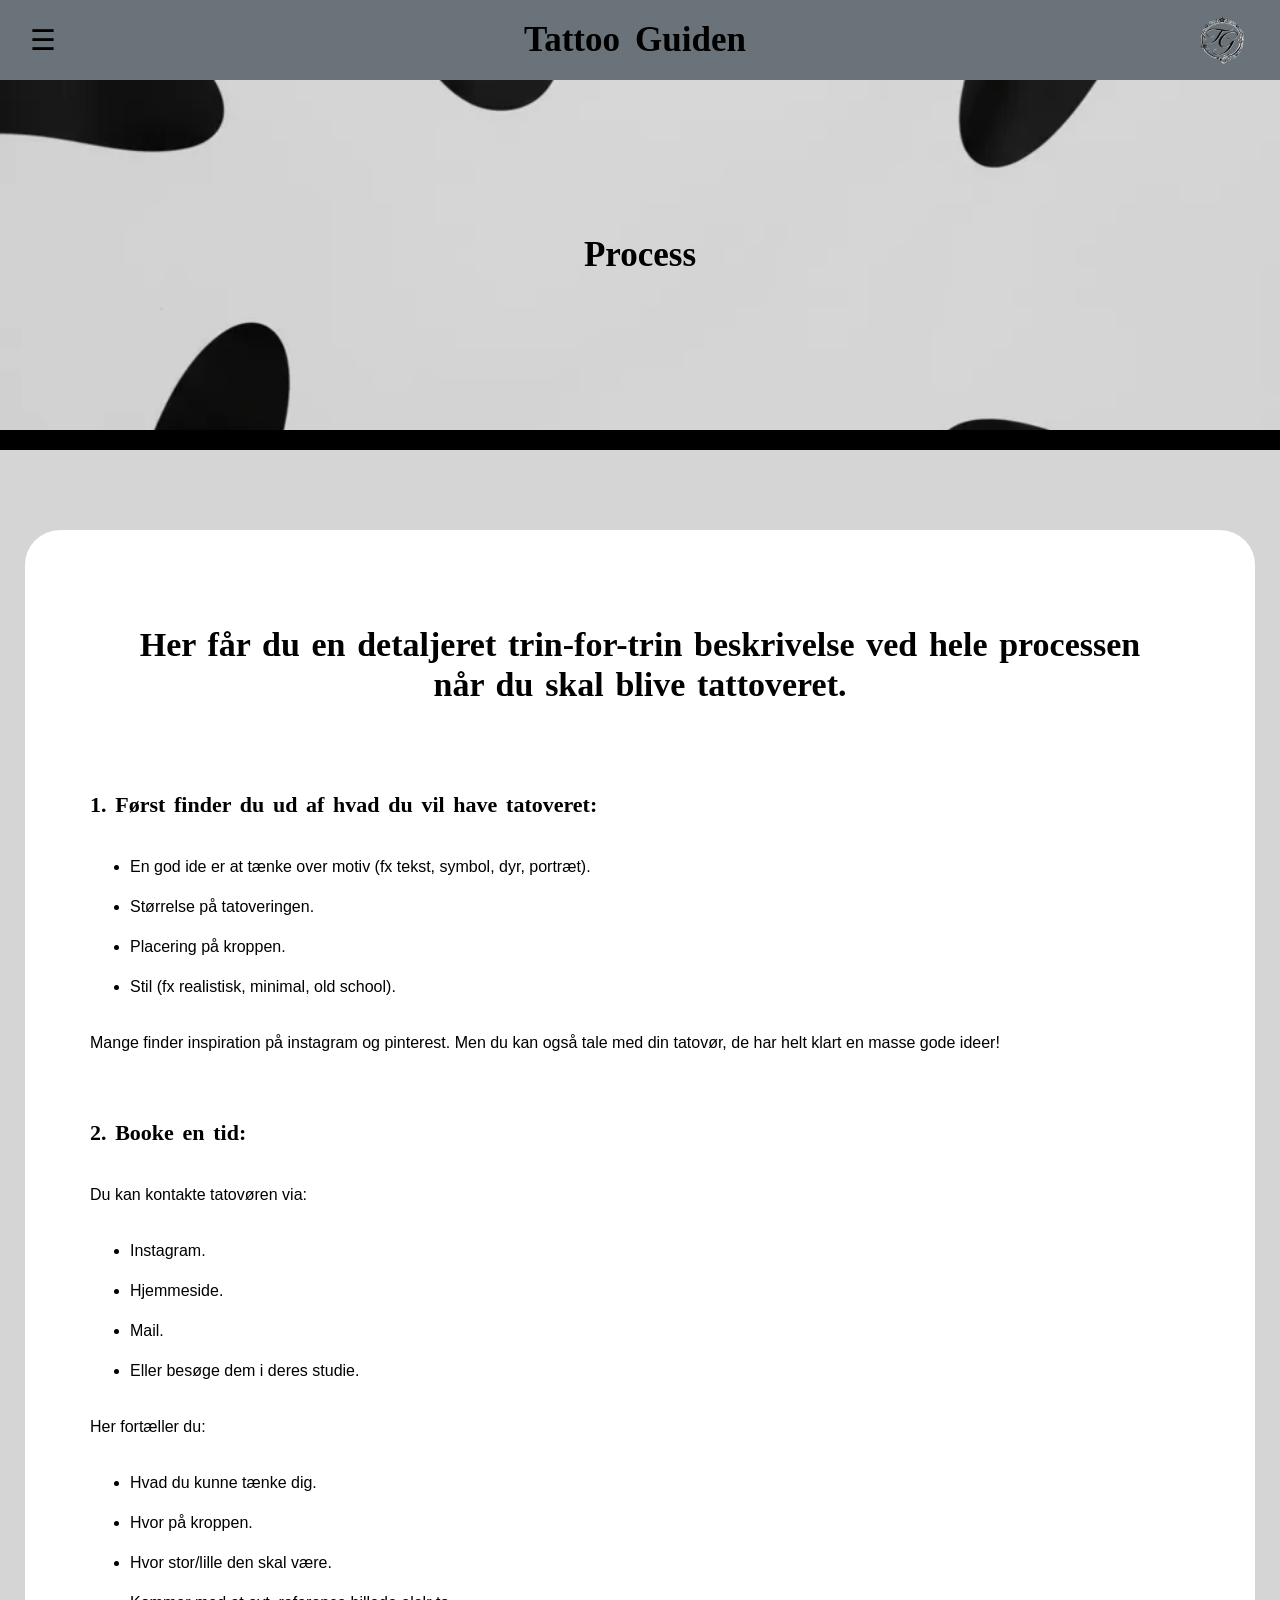
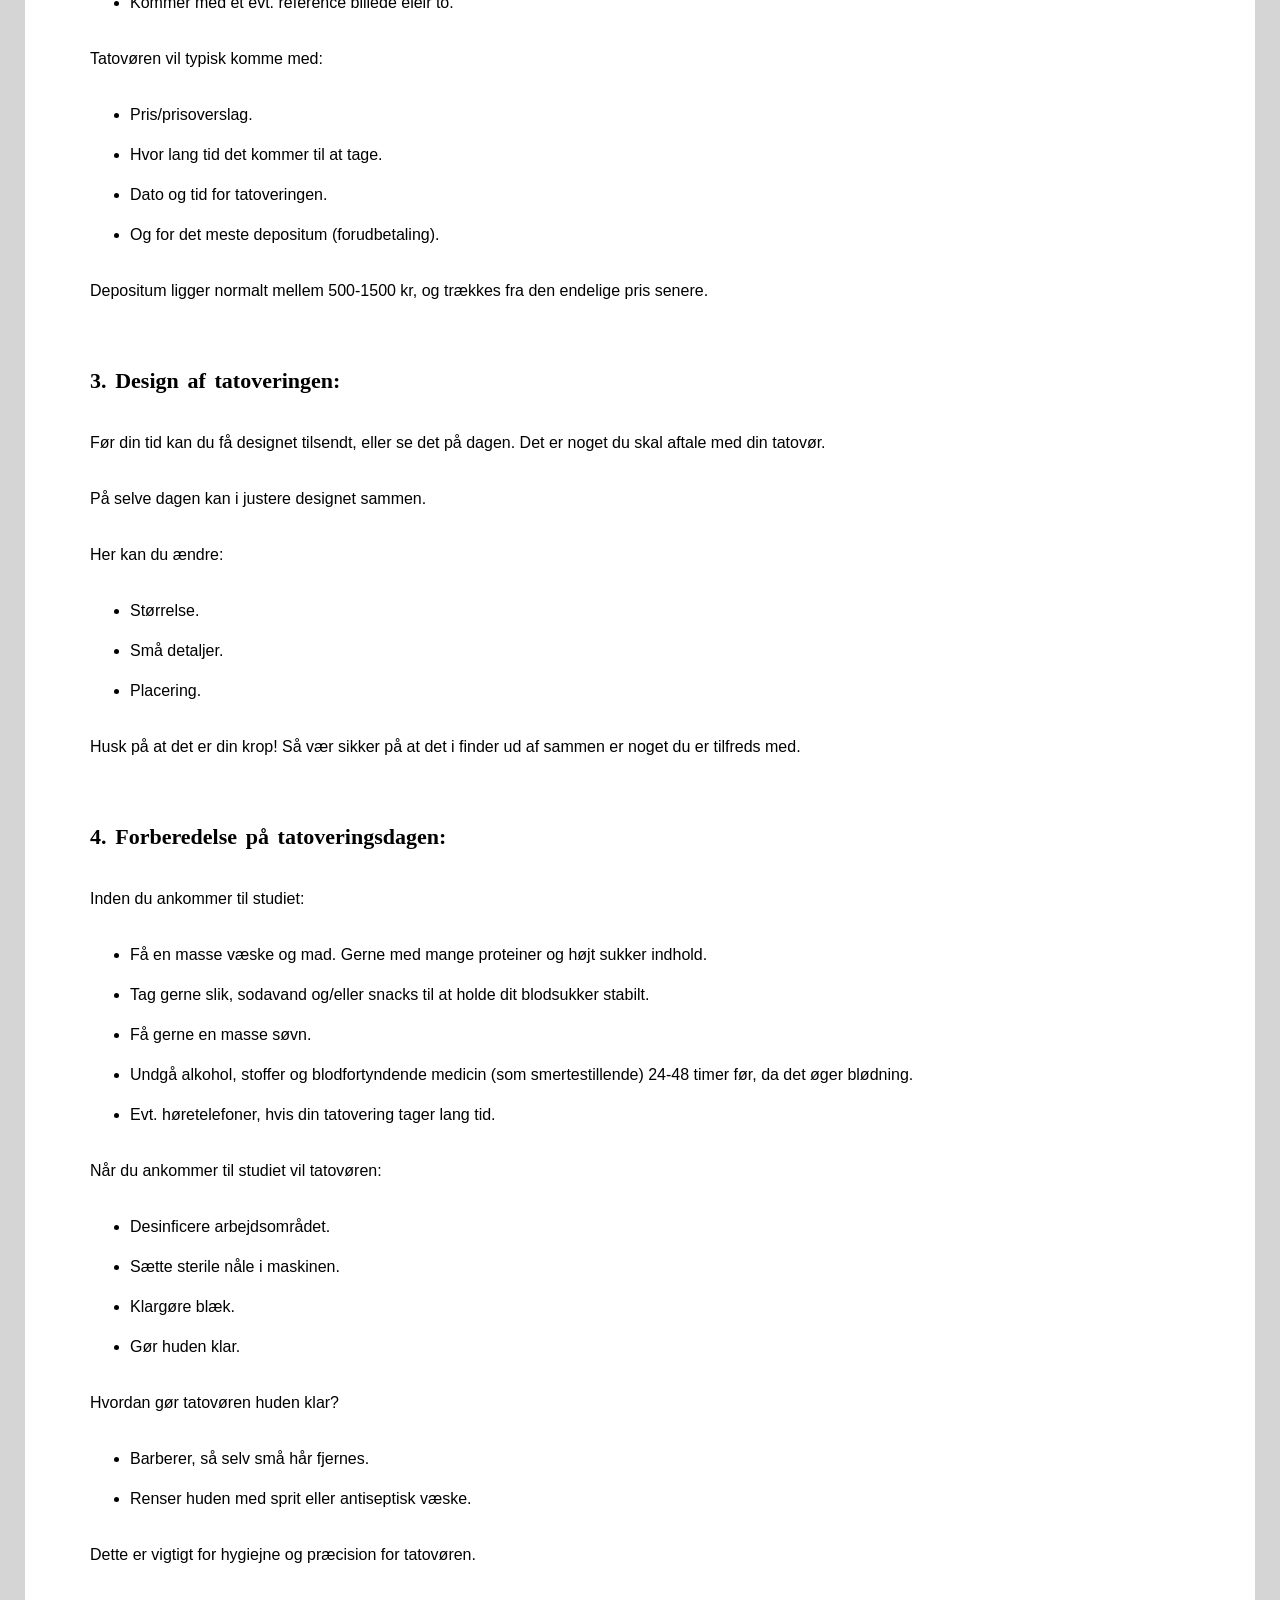
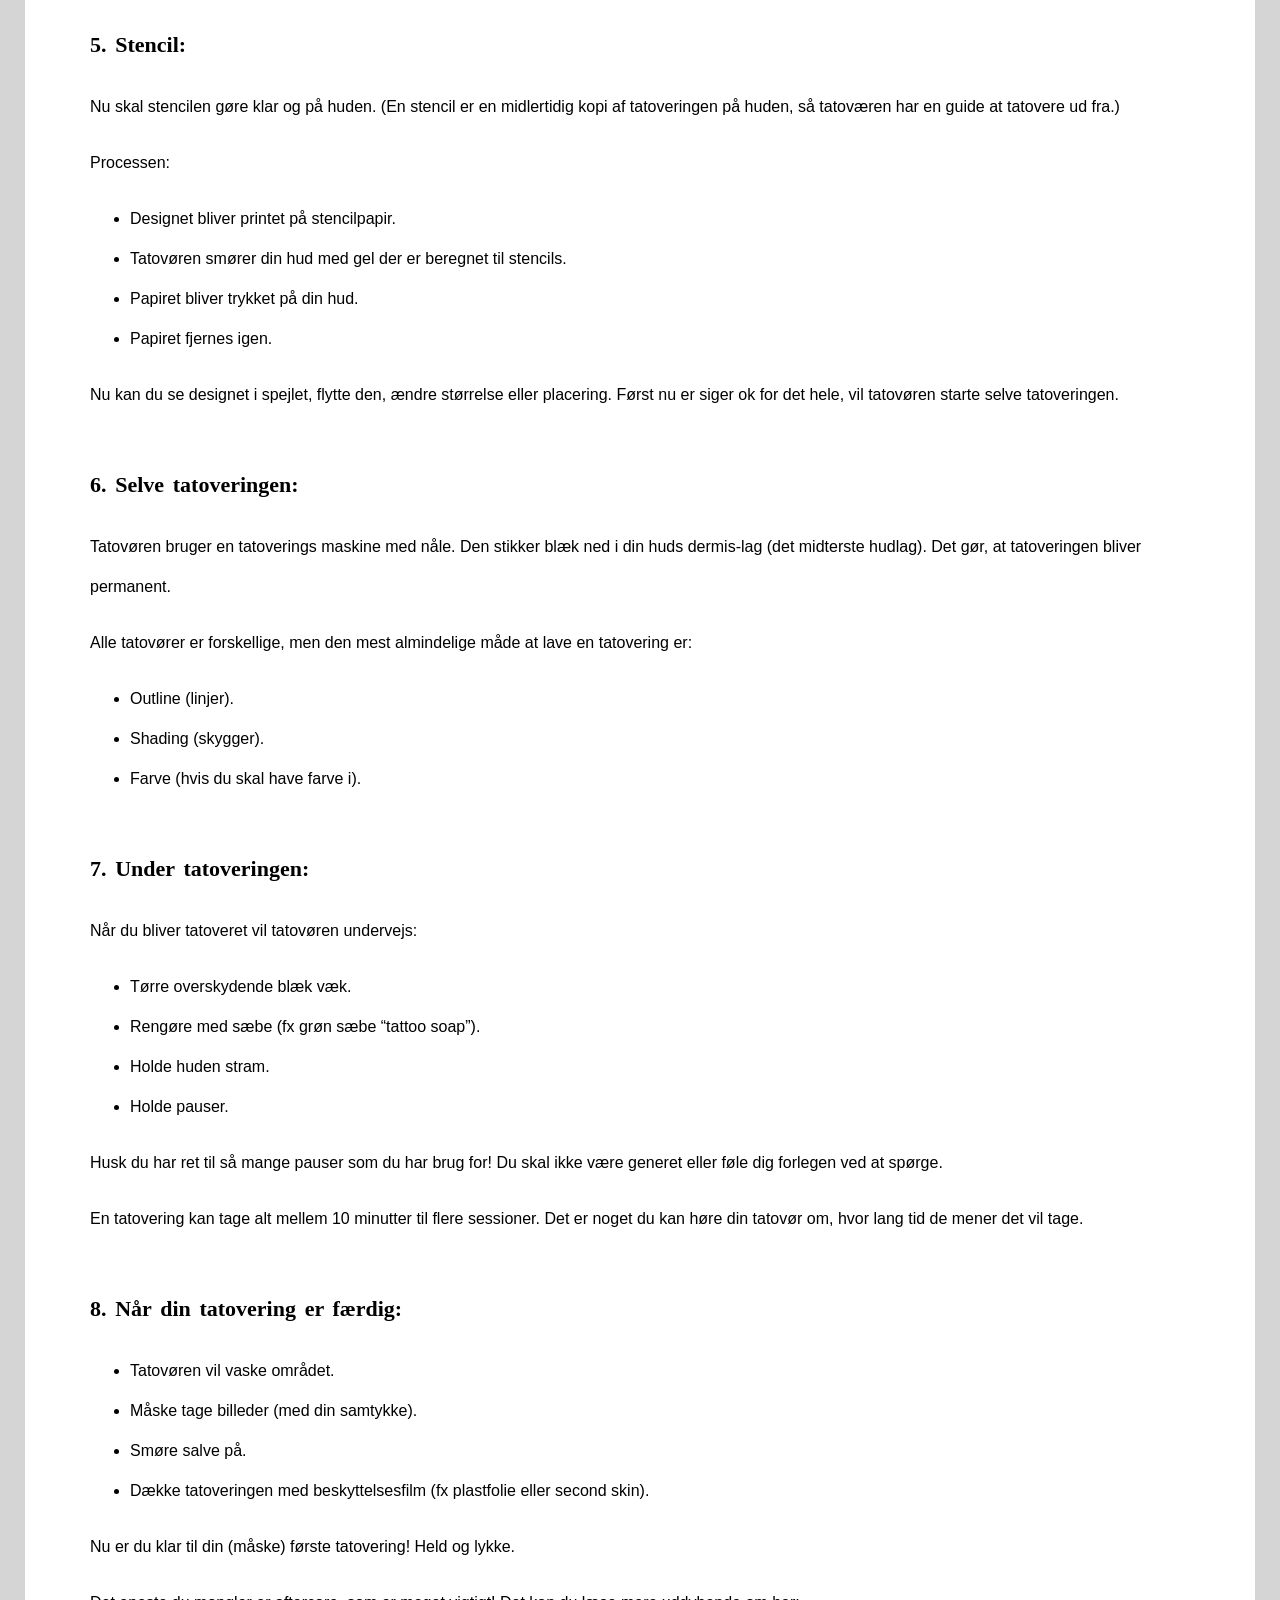
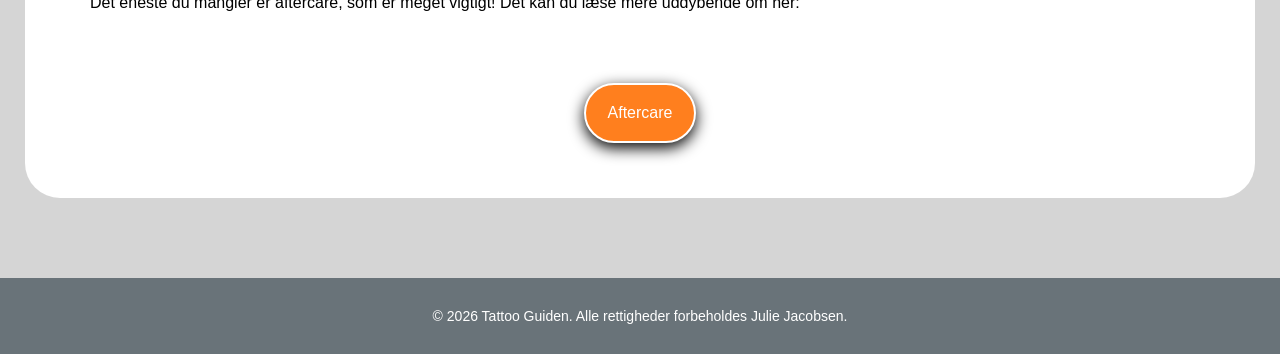
<file: process.html>
<!doctype html>
<html lang="da">
  <head>
    <meta charset="UTF-8" />
    <meta name="viewport" content="width=device-width, initial-scale=1.0" />
    <title>Tattoo Guiden</title>
    <link rel="stylesheet" href="generelcss/generel.css" />
    <link rel="stylesheet" href="layoutcss/layout.css" />
    <meta name="robots" content="noindex" />
    <link rel="icon" type="image/png" href="favicon/favicon-96x96.png" sizes="96x96" />
    <link rel="icon" type="image/svg+xml" href="favicon/favicon.svg" />
    <link rel="shortcut icon" href="favicon/favicon.ico" />
    <link rel="icon" href="favicon/apple-touch-icon.png" sizes="180x180" />
    <link rel="manifest" href="favicon/web-app-manifest-192x192.png" />
    <link rel="manifest2" href="favicon/web-app-manifest-512x512.png" />

    <style>
      body {
        font-family: sans-serif;
        margin: 0;
      }

      /* screen reader text */
      .sr-only {
        position: absolute;
        left: -9999px;
      }

      .menu-button {
        font-size: 1.8rem;
        background: none;
        border: none;
        cursor: pointer;
        padding: 10px;
      }

      /* dialog */
      .menu {
        border: none;
        padding: 2rem;
        width: 250px;
        height: 100vh;
        margin: 0;
      }

      /* backdrop */
      .menu::backdrop {
        background: rgba(0, 0, 0, 0.4);
      }

      .menu ul {
        list-style: none;
        padding: 0;
      }

      .menu a {
        display: block;
        padding: 10px 0;
        text-decoration: none;
      }

      .close-button {
        background: none;
        border: none;
        font-size: 1.5rem;
        cursor: pointer;
      }
    </style>
    <style>
      .hero01 {
        background-image: url("Indholdsbilleder/Logo/langbaggrund.webp");
      }
    </style>
  </head>

  <body>
    <header class="header">
      <button class="menu-button" aria-controls="menu-dialog">
        ☰
        <span class="sr-only">Åbn menu</span>
      </button>
      <dialog id="menu-dialog" class="menu">
        <button class="close-button">✕</button>

        <nav>
          <ul>
            <li><a href="forside.html">Forside</a></li>
            <li><a href="stilarter.html">Stilarter</a></li>
            <li><a href="aftercare.html">Aftercare </a></li>
            <li><a href="process.html">Process</a></li>
          </ul>
        </nav>
      </dialog>
      <h1 class="headeroverskrift">Tattoo Guiden</h1>
      <img class="Logo" src="Indholdsbilleder/Prototype/apple-touch-icon.webp" alt="logo" />
    </header>
    <main>
      <section class="grid_1-1-1">
        <div class="hero01">
          <h1>Process</h1>
        </div>
        <div class="sortbjælke"></div>
        <div class="hvid_boksprocess">
          <div class="process_overskrifter">
            <h2>Her får du en detaljeret trin-for-trin beskrivelse ved hele processen når du skal blive tattoveret.</h2>
          </div>
          <div class="tekst_process">
            <h3>1. Først finder du ud af hvad du vil have tatoveret:</h3>
            <ul>
              <li>En god ide er at tænke over motiv (fx tekst, symbol, dyr, portræt).</li>
              <li>Størrelse på tatoveringen.</li>
              <li>Placering på kroppen.</li>
              <li>Stil (fx realistisk, minimal, old school).</li>
            </ul>
            <p>Mange finder inspiration på instagram og pinterest. Men du kan også tale med din tatovør, de har helt klart en masse gode ideer!</p>
            <h3>2. Booke en tid:</h3>
            <p>Du kan kontakte tatovøren via:</p>
            <ul>
              <li>Instagram.</li>
              <li>Hjemmeside.</li>
              <li>Mail.</li>
              <li>Eller besøge dem i deres studie.</li>
            </ul>
            <p>Her fortæller du:</p>
            <ul>
              <li>Hvad du kunne tænke dig.</li>
              <li>Hvor på kroppen.</li>
              <li>Hvor stor/lille den skal være.</li>
              <li>Kommer med et evt. reference billede elelr to.</li>
            </ul>
            <p>Tatovøren vil typisk komme med:</p>
            <ul>
              <li>Pris/prisoverslag.</li>
              <li>Hvor lang tid det kommer til at tage.</li>
              <li>Dato og tid for tatoveringen.</li>
              <li>Og for det meste depositum (forudbetaling).</li>
            </ul>
            <p>Depositum ligger normalt mellem 500-1500 kr, og trækkes fra den endelige pris senere.</p>
            <h3>3. Design af tatoveringen:</h3>
            <p>Før din tid kan du få designet tilsendt, eller se det på dagen. Det er noget du skal aftale med din tatovør.</p>
            <p>På selve dagen kan i justere designet sammen.</p>
            <p>Her kan du ændre:</p>
            <ul>
              <li>Størrelse.</li>
              <li>Små detaljer.</li>
              <li>Placering.</li>
            </ul>
            <p>Husk på at det er din krop! Så vær sikker på at det i finder ud af sammen er noget du er tilfreds med.</p>
            <h3>4. Forberedelse på tatoveringsdagen:</h3>
            <p>Inden du ankommer til studiet:</p>
            <ul>
              <li>Få en masse væske og mad. Gerne med mange proteiner og højt sukker indhold.</li>
              <li>Tag gerne slik, sodavand og/eller snacks til at holde dit blodsukker stabilt.</li>
              <li>Få gerne en masse søvn.</li>
              <li>Undgå alkohol, stoffer og blodfortyndende medicin (som smertestillende) 24-48 timer før, da det øger blødning.</li>
              <li>Evt. høretelefoner, hvis din tatovering tager lang tid.</li>
            </ul>
            <p>Når du ankommer til studiet vil tatovøren:</p>
            <ul>
              <li>Desinficere arbejdsområdet.</li>
              <li>Sætte sterile nåle i maskinen.</li>
              <li>Klargøre blæk.</li>
              <li>Gør huden klar.</li>
            </ul>
            <p>Hvordan gør tatovøren huden klar?</p>
            <ul>
              <li>Barberer, så selv små hår fjernes.</li>
              <li>Renser huden med sprit eller antiseptisk væske.</li>
            </ul>
            <p>Dette er vigtigt for hygiejne og præcision for tatovøren.</p>
            <h3>5. Stencil:</h3>
            <p>Nu skal stencilen gøre klar og på huden. (En stencil er en midlertidig kopi af tatoveringen på huden, så tatoværen har en guide at tatovere ud fra.)</p>
            <p>Processen:</p>
            <ul>
              <li>Designet bliver printet på stencilpapir.</li>
              <li>Tatovøren smører din hud med gel der er beregnet til stencils.</li>
              <li>Papiret bliver trykket på din hud.</li>
              <li>Papiret fjernes igen.</li>
            </ul>
            <p>Nu kan du se designet i spejlet, flytte den, ændre størrelse eller placering. Først nu er siger ok for det hele, vil tatovøren starte selve tatoveringen.</p>
            <h3>6. Selve tatoveringen:</h3>
            <p>Tatovøren bruger en tatoverings maskine med nåle. Den stikker blæk ned i din huds dermis-lag (det midterste hudlag). Det gør, at tatoveringen bliver permanent.</p>
            <p>Alle tatovører er forskellige, men den mest almindelige måde at lave en tatovering er:</p>
            <ul>
              <li>Outline (linjer).</li>
              <li>Shading (skygger).</li>
              <li>Farve (hvis du skal have farve i).</li>
            </ul>
            <h3>7. Under tatoveringen:</h3>
            <p>Når du bliver tatoveret vil tatovøren undervejs:</p>
            <ul>
              <li>Tørre overskydende blæk væk.</li>
              <li>Rengøre med sæbe (fx grøn sæbe “tattoo soap”).</li>
              <li>Holde huden stram.</li>
              <li>Holde pauser.</li>
            </ul>
            <p>Husk du har ret til så mange pauser som du har brug for! Du skal ikke være generet eller føle dig forlegen ved at spørge.</p>
            <p>En tatovering kan tage alt mellem 10 minutter til flere sessioner. Det er noget du kan høre din tatovør om, hvor lang tid de mener det vil tage.</p>
            <h3>8. Når din tatovering er færdig:</h3>
            <ul>
              <li>Tatovøren vil vaske området.</li>
              <li>Måske tage billeder (med din samtykke).</li>
              <li>Smøre salve på.</li>
              <li>Dække tatoveringen med beskyttelsesfilm (fx plastfolie eller second skin).</li>
            </ul>
            <p>Nu er du klar til din (måske) første tatovering! Held og lykke.</p>
            <p>Det eneste du mangler er aftercare, som er meget vigtigt! Det kan du læse mere uddybende om her:</p>
          </div>
          <div class="btn">
            <a href="aftercare.html" class="aftercare_cta">Aftercare</a>
          </div>
        </div>
      </section>
    </main>
    <footer><p>&copy; 2026 Tattoo Guiden. Alle rettigheder forbeholdes Julie Jacobsen.</p></footer>
    <script>
      const dialog = document.querySelector("#menu-dialog");
      const openBtn = document.querySelector(".menu-button");
      const closeBtn = document.querySelector(".close-button");

      openBtn.addEventListener("click", () => dialog.showModal());
      closeBtn.addEventListener("click", () => dialog.close());

      dialog.querySelectorAll("a").forEach((link) => link.addEventListener("click", () => dialog.close()));
    </script>
  </body>
</html>
</file>
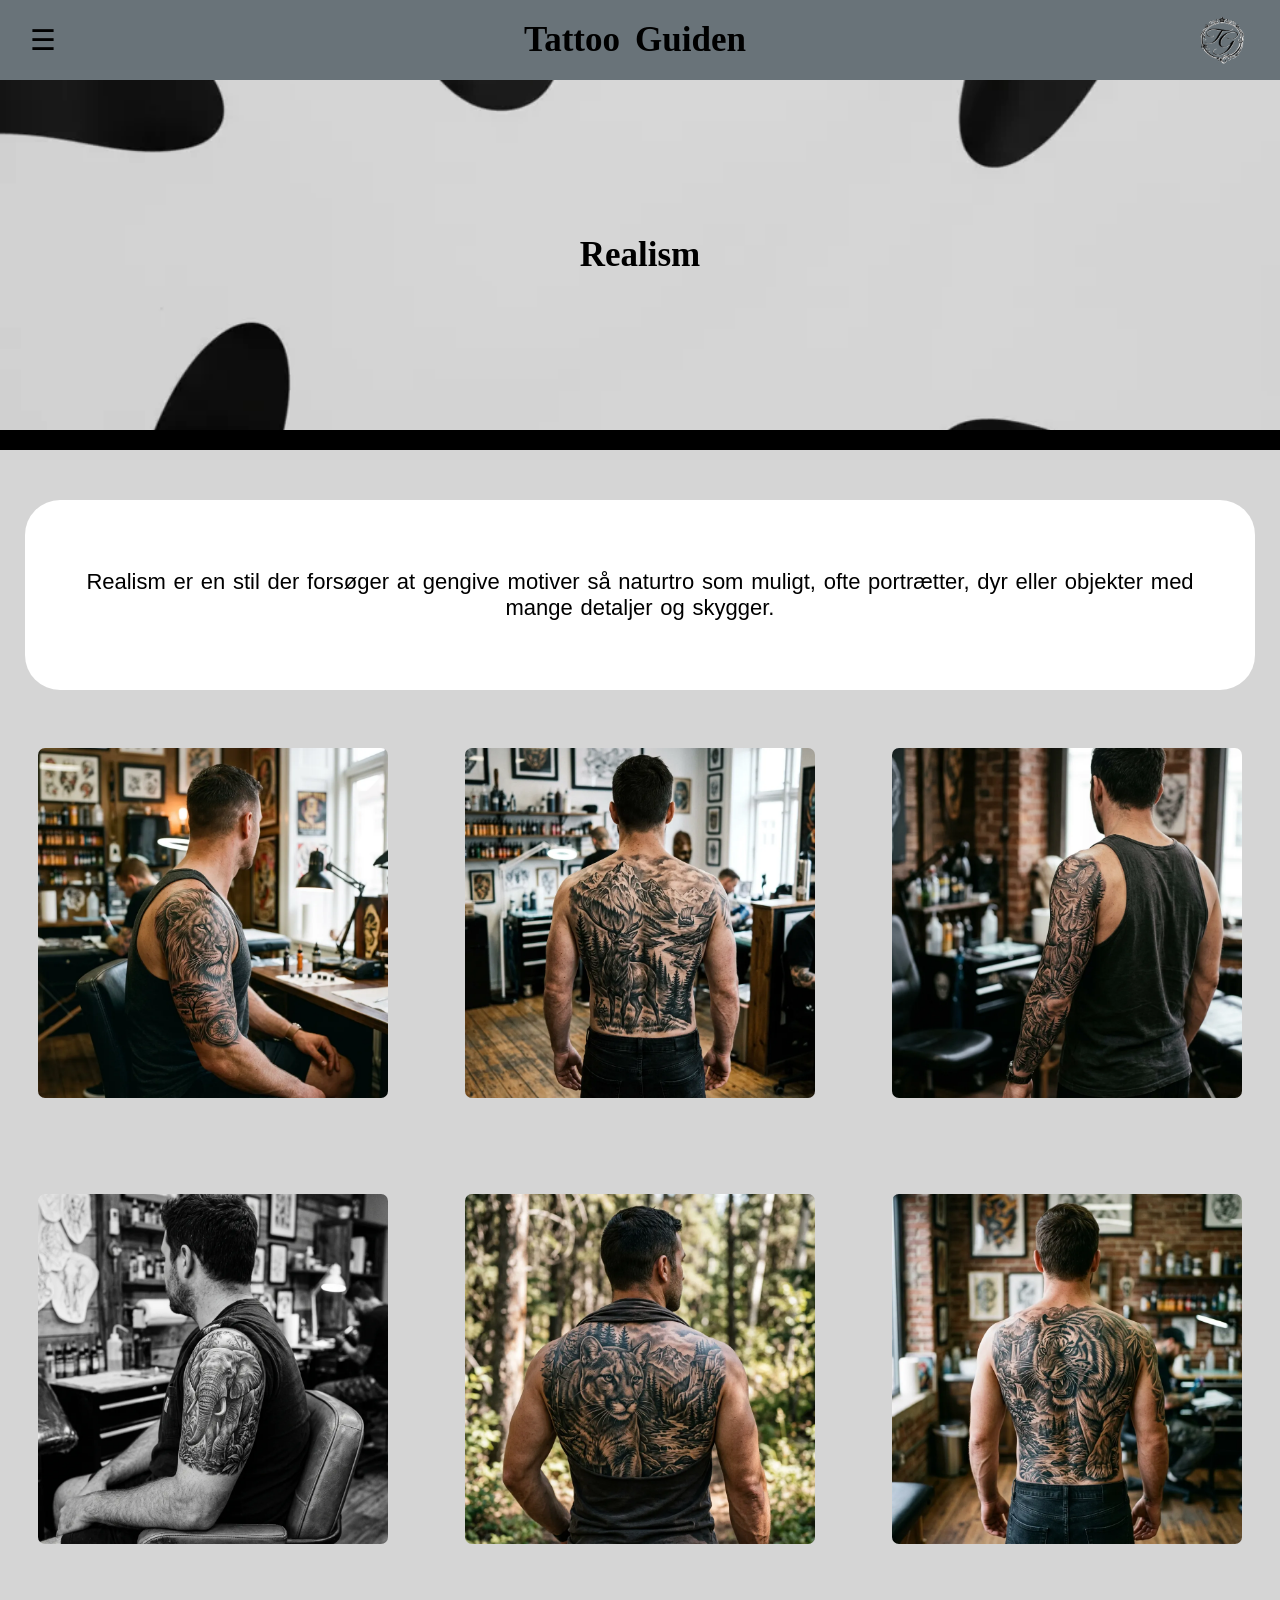
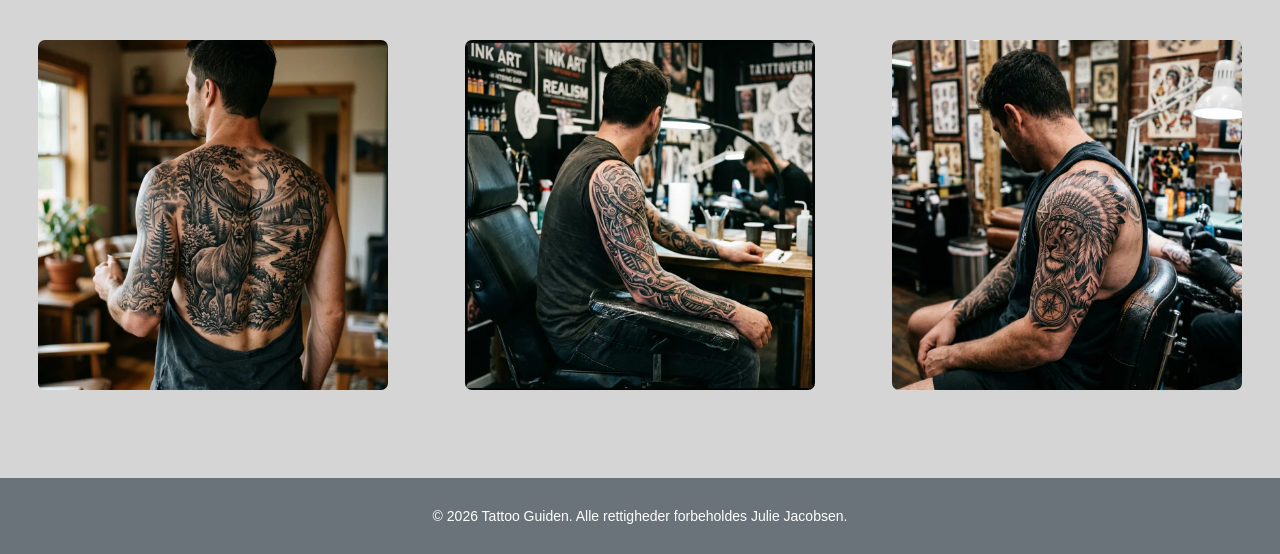
<file: realism.html>
<!doctype html>
<html lang="da">
  <head>
    <meta charset="UTF-8" />
    <meta name="viewport" content="width=device-width, initial-scale=1.0" />
    <title>Tattoo Guiden</title>
    <meta name="robots" content="noindex" />
    <link rel="stylesheet" href="generelcss/generel.css" />
    <link rel="stylesheet" href="layoutcss/layout.css" />
    <link rel="icon" type="image/png" href="favicon/favicon-96x96.png" sizes="96x96" />
    <link rel="icon" type="image/svg+xml" href="favicon/favicon.svg" />
    <link rel="shortcut icon" href="favicon/favicon.ico" />
    <link rel="icon" href="favicon/apple-touch-icon.png" sizes="180x180" />
    <link rel="manifest" href="favicon/web-app-manifest-192x192.png" />
    <link rel="manifest2" href="favicon/web-app-manifest-512x512.png" />

    <style>
      body {
        font-family: sans-serif;
        margin: 0;
      }

      /* screen reader text */
      .sr-only {
        position: absolute;
        left: -9999px;
      }

      .menu-button {
        font-size: 1.8rem;
        background: none;
        border: none;
        cursor: pointer;
        padding: 10px;
      }

      /* dialog */
      .menu {
        border: none;
        padding: 2rem;
        width: 250px;
        height: 100vh;
        margin: 0;
      }

      /* backdrop */
      .menu::backdrop {
        background: rgba(0, 0, 0, 0.4);
      }

      .menu ul {
        list-style: none;
        padding: 0;
      }

      .menu a {
        display: block;
        padding: 10px 0;
        text-decoration: none;
      }

      .close-button {
        background: none;
        border: none;
        font-size: 1.5rem;
        cursor: pointer;
      }
    </style>
    <style>
      .hero01 {
        background-image: url("Indholdsbilleder/Logo/langbaggrund.webp");
      }
    </style>
  </head>
  <body>
    <header class="header">
      <button class="menu-button" aria-controls="menu-dialog">
        ☰
        <span class="sr-only">Åbn menu</span>
      </button>
      <dialog id="menu-dialog" class="menu">
        <button class="close-button">✕</button>

        <nav>
          <ul>
            <li><a href="forside.html">Forside</a></li>
            <li><a href="stilarter.html">Stilarter</a></li>
            <li><a href="aftercare.html">Aftercare </a></li>
            <li><a href="process.html">Process</a></li>
          </ul>
        </nav>
      </dialog>
      <h1 class="headeroverskrift">Tattoo Guiden</h1>
      <img class="Logo" src="Indholdsbilleder/Prototype/apple-touch-icon.webp" alt="logo" />
    </header>
    <main>
      <section class="grid_1-1-1">
        <div class="hero01">
          <h1>Realism</h1>
        </div>

        <div class="sortbjælke"></div>
        <div class="hvidboks2">
          <div class="tekst_stilarter">
            <p>Realism er en stil der forsøger at gengive motiver så naturtro som muligt, ofte portrætter, dyr eller objekter med mange detaljer og skygger.</p>
          </div>
        </div>
        <div class="stilarterbilleder02">
          <img src="Indholdsbilleder/Realism/1.webp" alt="Billed af ryggen på en kvinde med japansk tatovering i stil" class="realism0" />
          <img src="Indholdsbilleder/Realism/2.webp" alt="Billede af ryggen på en mand med new school tattovering i stil" class="realism2" />
          <img src="Indholdsbilleder/Realism/3.webp" alt="Billede af ryggen på en mand med realistisk tattovering i stil" class="realism3" />
          <img src="Indholdsbilleder/Realism/4.webp" alt="Billed af ryggen på en man med dotwork/geometrisk tattovering i stil" class="realism4" />
          <img src="Indholdsbilleder/Realism/5.webp" alt="Billed af en kvindes ben med tattovering i text stil" class="realism5" />
          <img src="Indholdsbilleder/Realism/6.webp" alt="Billed af en kvindes ryg med tattovering i black/gray stil" class="realism6" />
          <img src="Indholdsbilleder/Realism/7.webp" alt="Billed af en mands arm med tattovering i tribal stil" class="realism7" />
          <img src="Indholdsbilleder/Realism/8.webp" alt="Billed af en kvindes ryg med tattovering i fineline stil" class="realism8" />
          <img src="Indholdsbilleder/Realism/9.webp" alt="Billed af en mands arme fyldt med oldschool tattoveringer" class="realism9" />
        </div>
      </section>
    </main>
    <footer><p>&copy; 2026 Tattoo Guiden. Alle rettigheder forbeholdes Julie Jacobsen.</p></footer>
    <script>
      const dialog = document.querySelector("#menu-dialog");
      const openBtn = document.querySelector(".menu-button");
      const closeBtn = document.querySelector(".close-button");

      openBtn.addEventListener("click", () => dialog.showModal());
      closeBtn.addEventListener("click", () => dialog.close());

      dialog.querySelectorAll("a").forEach((link) => link.addEventListener("click", () => dialog.close()));
    </script>
  </body>
</html>
</file>
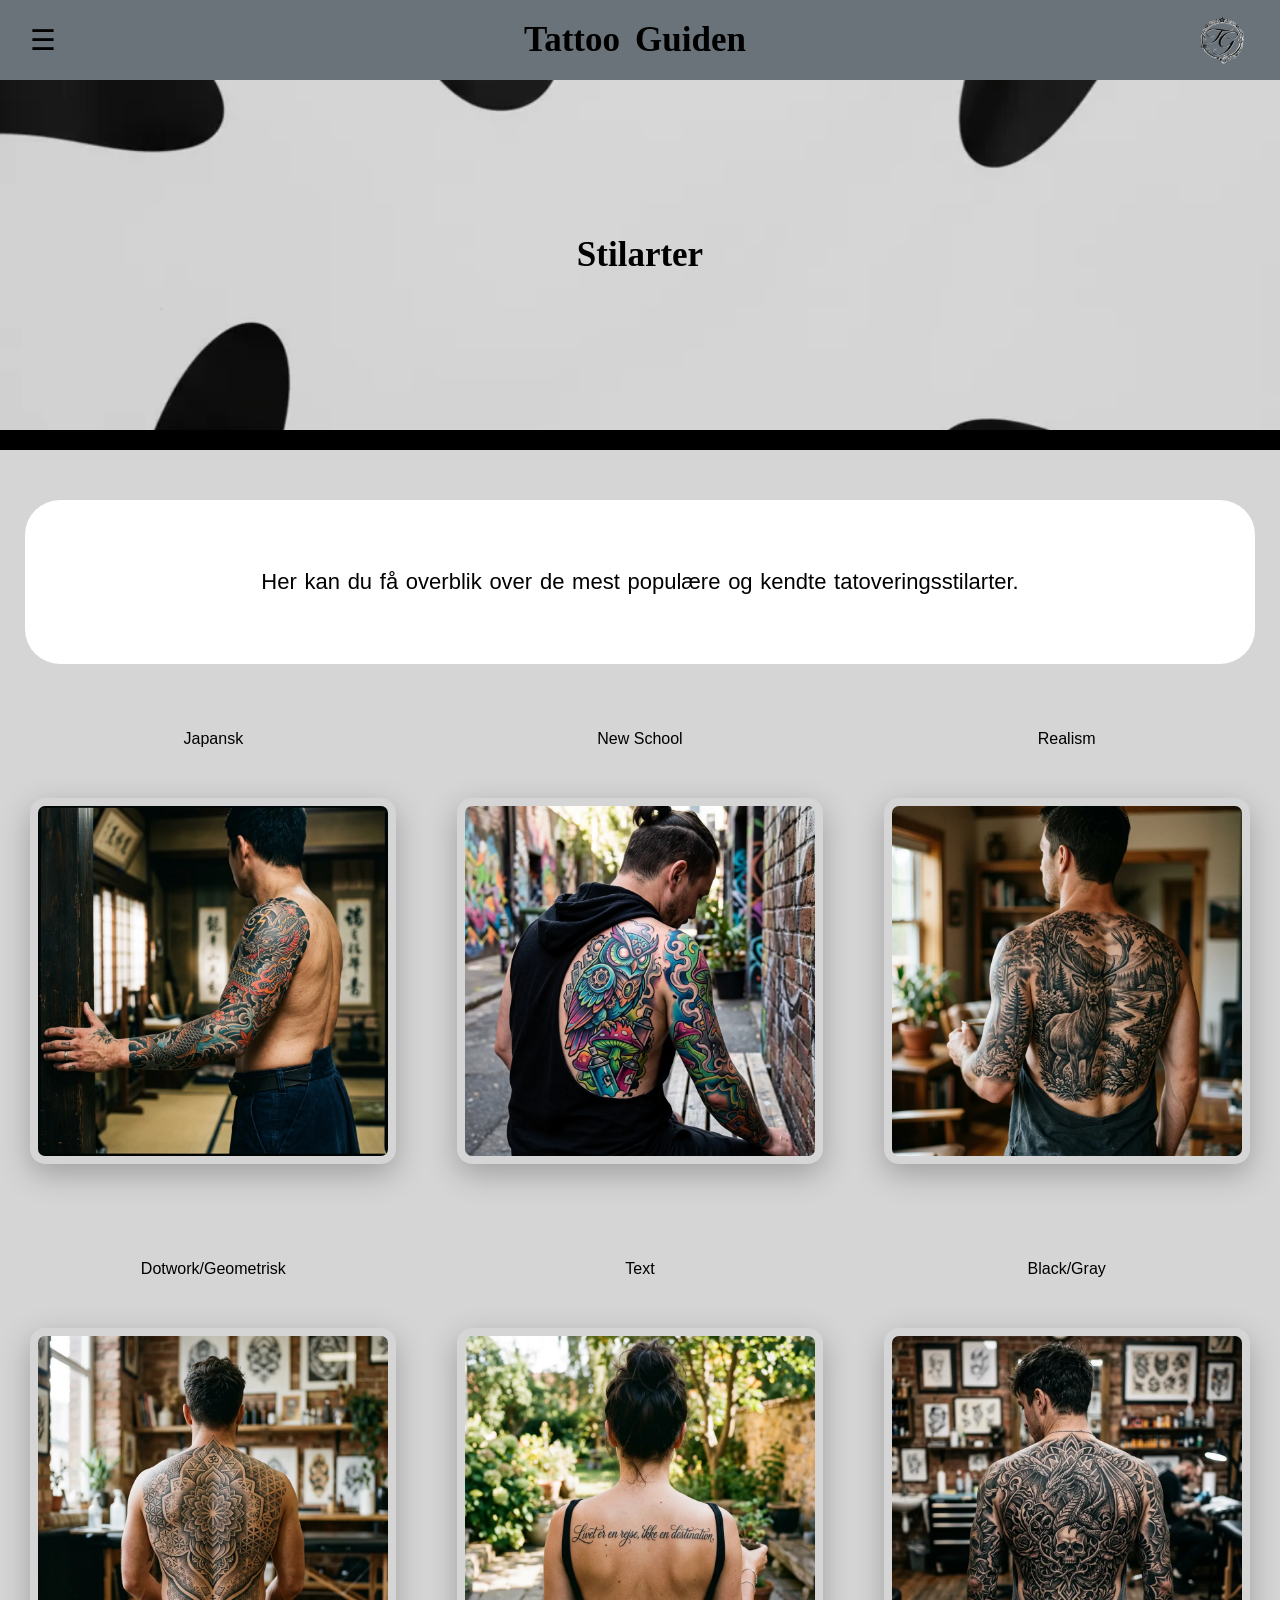
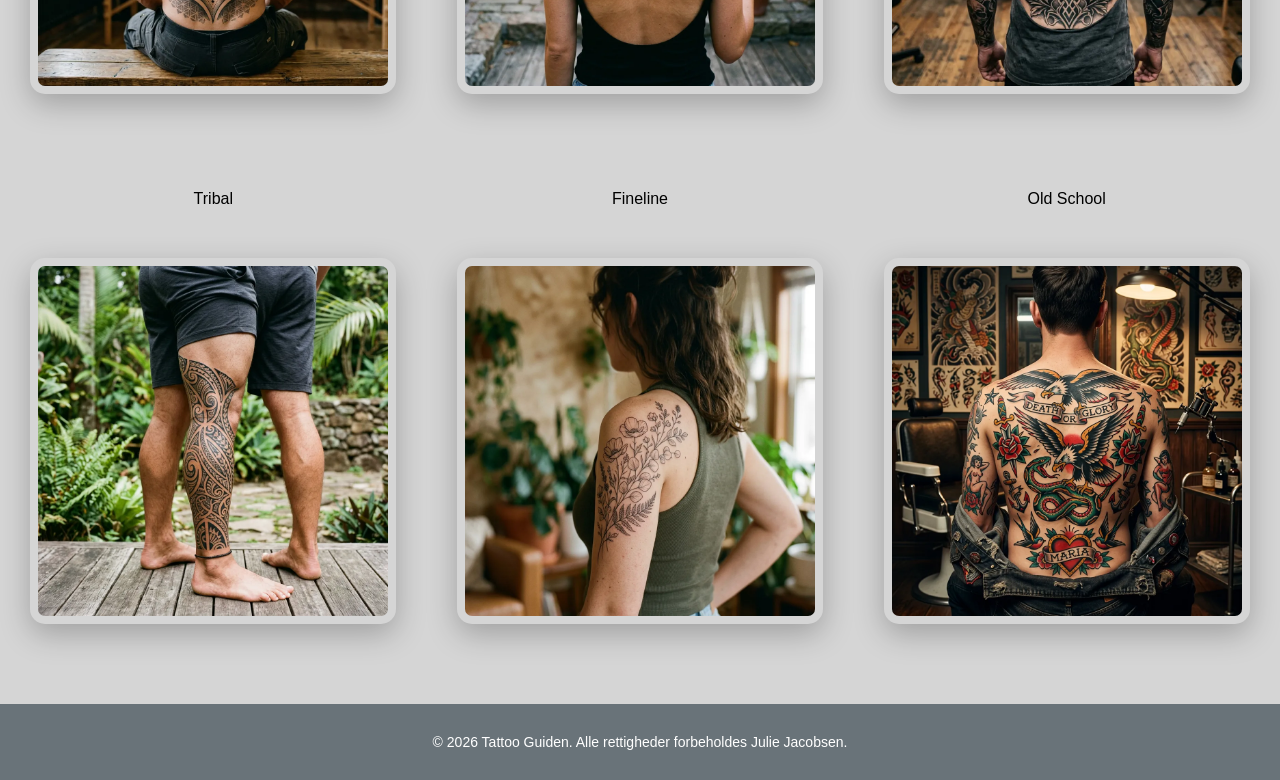
<file: stilarter.html>
<!doctype html>
<html lang="da">
  <head>
    <meta charset="UTF-8" />
    <meta name="viewport" content="width=device-width, initial-scale=1.0" />
    <title>Tattoo Guiden</title>
    <link rel="stylesheet" href="generelcss/generel.css" />
    <link rel="stylesheet" href="layoutcss/layout.css" />
    <meta name="robots" content="noindex" />
    <link rel="icon" type="image/png" href="favicon/favicon-96x96.png" sizes="96x96" />
    <link rel="icon" type="image/svg+xml" href="favicon/favicon.svg" />
    <link rel="shortcut icon" href="favicon/favicon.ico" />
    <link rel="icon" href="favicon/apple-touch-icon.png" sizes="180x180" />
    <link rel="manifest" href="favicon/web-app-manifest-192x192.png" />
    <link rel="manifest2" href="favicon/web-app-manifest-512x512.png" />

    <style>
      body {
        font-family: sans-serif;
        margin: 0;
      }

      /* screen reader text */
      .sr-only {
        position: absolute;
        left: -9999px;
      }

      .menu-button {
        font-size: 1.8rem;
        background: none;
        border: none;
        cursor: pointer;
        padding: 10px;
      }

      /* dialog */
      .menu {
        border: none;
        padding: 2rem;
        width: 250px;
        height: 100vh;
        margin: 0;
      }

      /* backdrop */
      .menu::backdrop {
        background: rgba(0, 0, 0, 0.4);
      }

      .menu ul {
        list-style: none;
        padding: 0;
      }

      .menu a {
        display: block;
        padding: 10px 0;
        text-decoration: none;
      }

      .close-button {
        background: none;
        border: none;
        font-size: 1.5rem;
        cursor: pointer;
      }
    </style>
    <style>
      .hero01 {
        background-image: url("Indholdsbilleder/Logo/langbaggrund.webp");
      }
    </style>
  </head>

  <body>
    <header class="header">
      <button class="menu-button" aria-controls="menu-dialog">
        ☰
        <span class="sr-only">Åbn menu</span>
      </button>
      <dialog id="menu-dialog" class="menu">
        <button class="close-button">✕</button>

        <nav>
          <ul>
            <li><a href="forside.html">Forside</a></li>
            <li><a href="stilarter.html">Stilarter</a></li>
            <li><a href="aftercare.html">Aftercare </a></li>
            <li><a href="process.html">Process</a></li>
          </ul>
        </nav>
      </dialog>
      <h1 class="headeroverskrift">Tattoo Guiden</h1>
      <img class="Logo" src="Indholdsbilleder/Prototype/apple-touch-icon.webp" alt="logo" />
    </header>
    <main>
      <section class="grid_1-1-1">
        <div class="hero01">
          <h1>Stilarter</h1>
        </div>

        <div class="sortbjælke"></div>
        <div class="hvidboks2">
          <div class="tekst_stilarter">
            <p>Her kan du få overblik over de mest populære og kendte tatoveringsstilarter.</p>
          </div>
        </div>
        <div class="stilarterbilleder">
          <div class="Japansk">
            <p>Japansk</p>
            <a href="japansk.html" target="_blank"><img src="Indholdsbilleder/stilarter/4.webp" alt="Billed af ryggen på en kvinde med japansk tatovering i stil" class="japanskstilarter" /></a>
          </div>
          <div class="NewSchool">
            <p>New School</p>
            <a href="newschool.html" target="_blank"> <img src="Indholdsbilleder/stilarter/5.webp" alt="Billede af ryggen på en mand med new school tattovering i stil" class="newschool1" /></a>
          </div>
          <div class="Realism">
            <p>Realism</p>
            <a href="realism.html" target="_blank"><img src="Indholdsbilleder/stilarter/7.webp" alt="Billede af ryggen på en mand med realistisk tattovering i stil" class="realism1" /></a>
          </div>
          <div class="Dotwork_Geometrisk">
            <p>Dotwork/Geometrisk</p>
            <a href="dotwork.html" target="_blank"><img src="Indholdsbilleder/stilarter/nr2.webp" alt="Billed af ryggen på en man med dotwork/geometrisk tattovering i stil" class="dotwork1" /></a>
          </div>
          <div class="Text">
            <p>Text</p>
            <a href="text.html" target="_blank"><img src="Indholdsbilleder/stilarter/8.webp" alt="Billed af en kvindes ben med tattovering i text stil" class="text1" /></a>
          </div>
          <div class="Black_Gray">
            <p>Black/Gray</p>
            <a href="blackgray.html" target="_blank"><img src="Indholdsbilleder/stilarter/nr1.webp" alt="Billed af en kvindes ryg med tattovering i black/gray stil" class="blackgray1" /></a>
          </div>
          <div class="Tribal">
            <p>Tribal</p>
            <a href="tribal.html" target="_blank"><img src="Indholdsbilleder/stilarter/9.webp" alt="Billed af en mands arm med tattovering i tribal stil" class="tribal1" /></a>
          </div>
          <div class="Fineline">
            <p>Fineline</p>
            <a href="fineline.html" target="_blank"><img src="Indholdsbilleder/stilarter/nr3.webp" alt="Billed af en kvindes ryg med tattovering i fineline stil" class="fineline1" /></a>
          </div>
          <div class="OldSchool">
            <p>Old School</p>
            <a href="oldschool.html" target="_blank"><img src="Indholdsbilleder/stilarter/6.webp" alt="Billed af en mands arme fyldt med oldschool tattoveringer" class="oldschool1" /></a>
          </div>
        </div>
      </section>
    </main>
    <footer><p>&copy; 2026 Tattoo Guiden. Alle rettigheder forbeholdes Julie Jacobsen.</p></footer>
    <script>
      const dialog = document.querySelector("#menu-dialog");
      const openBtn = document.querySelector(".menu-button");
      const closeBtn = document.querySelector(".close-button");

      openBtn.addEventListener("click", () => dialog.showModal());
      closeBtn.addEventListener("click", () => dialog.close());

      dialog.querySelectorAll("a").forEach((link) => link.addEventListener("click", () => dialog.close()));
    </script>
  </body>
</html>
</file>
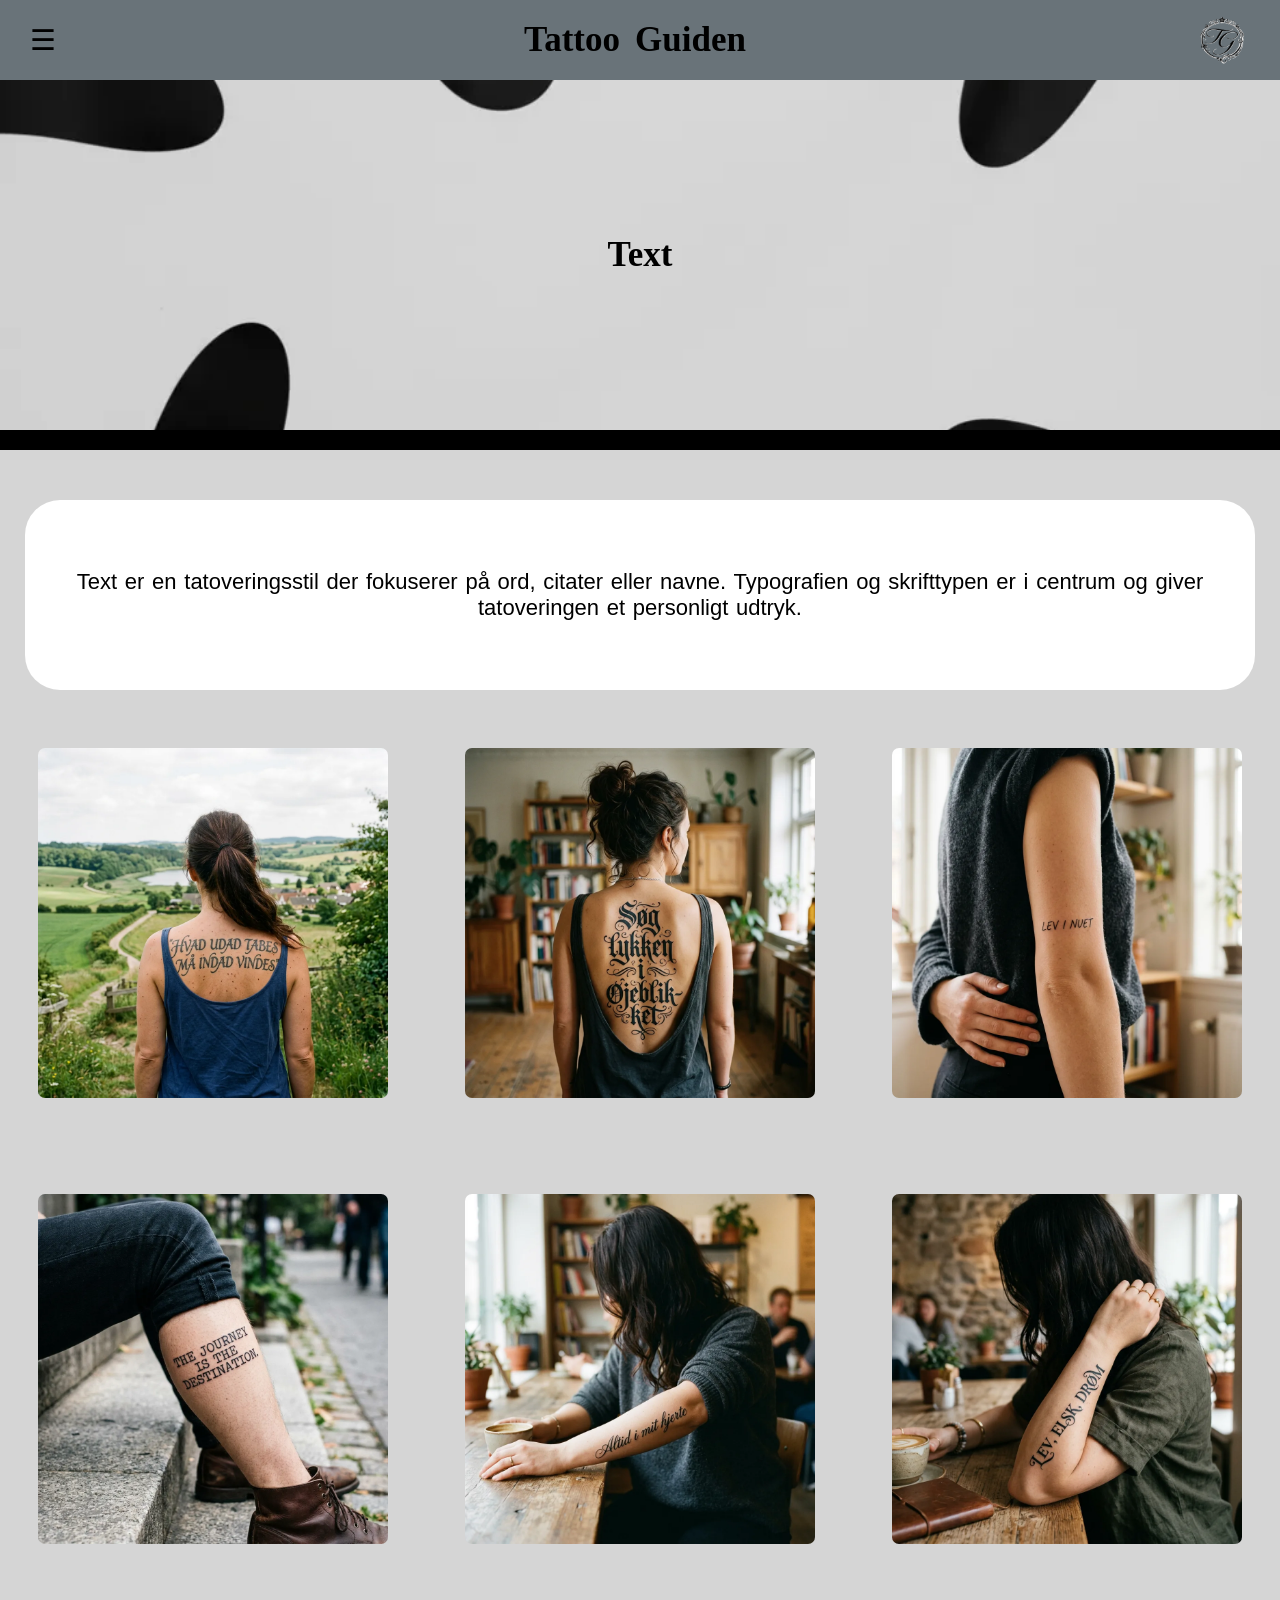
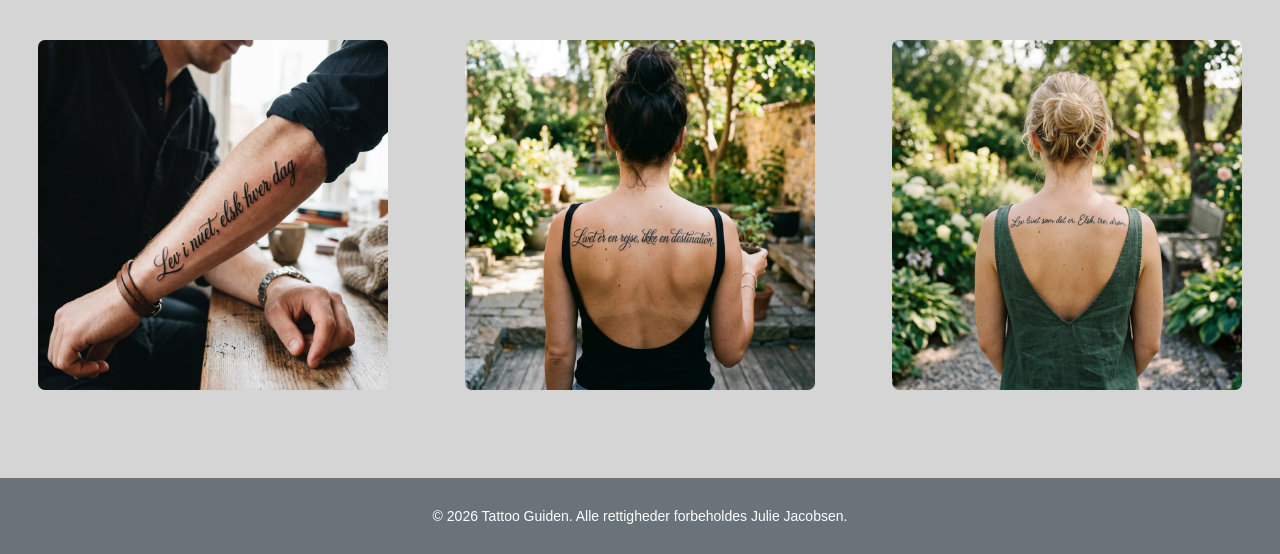
<file: text.html>
<!doctype html>
<html lang="da">
  <head>
    <meta charset="UTF-8" />
    <meta name="viewport" content="width=device-width, initial-scale=1.0" />
    <title>Tattoo Guiden</title>
    <meta name="robots" content="noindex" />
    <link rel="stylesheet" href="generelcss/generel.css" />
    <link rel="stylesheet" href="layoutcss/layout.css" />
    <link rel="icon" type="image/png" href="favicon/favicon-96x96.png" sizes="96x96" />
    <link rel="icon" type="image/svg+xml" href="favicon/favicon.svg" />
    <link rel="shortcut icon" href="favicon/favicon.ico" />
    <link rel="icon" href="favicon/apple-touch-icon.png" sizes="180x180" />
    <link rel="manifest" href="favicon/web-app-manifest-192x192.png" />
    <link rel="manifest2" href="favicon/web-app-manifest-512x512.png" />

    <style>
      body {
        font-family: sans-serif;
        margin: 0;
      }

      /* screen reader text */
      .sr-only {
        position: absolute;
        left: -9999px;
      }

      .menu-button {
        font-size: 1.8rem;
        background: none;
        border: none;
        cursor: pointer;
        padding: 10px;
      }

      /* dialog */
      .menu {
        border: none;
        padding: 2rem;
        width: 250px;
        height: 100vh;
        margin: 0;
      }

      /* backdrop */
      .menu::backdrop {
        background: rgba(0, 0, 0, 0.4);
      }

      .menu ul {
        list-style: none;
        padding: 0;
      }

      .menu a {
        display: block;
        padding: 10px 0;
        text-decoration: none;
      }

      .close-button {
        background: none;
        border: none;
        font-size: 1.5rem;
        cursor: pointer;
      }
    </style>
    <style>
      .hero01 {
        background-image: url("Indholdsbilleder/Logo/langbaggrund.webp");
      }
    </style>
  </head>
  <body>
    <header class="header">
      <button class="menu-button" aria-controls="menu-dialog">
        ☰
        <span class="sr-only">Åbn menu</span>
      </button>
      <dialog id="menu-dialog" class="menu">
        <button class="close-button">✕</button>

        <nav>
          <ul>
            <li><a href="forside.html">Forside</a></li>
            <li><a href="stilarter.html">Stilarter</a></li>
            <li><a href="aftercare.html">Aftercare </a></li>
            <li><a href="process.html">Process</a></li>
          </ul>
        </nav>
      </dialog>
      <h1 class="headeroverskrift">Tattoo Guiden</h1>
      <img class="Logo" src="Indholdsbilleder/Prototype/apple-touch-icon.webp" alt="logo" />
    </header>
    <main>
      <section class="grid_1-1-1">
        <div class="hero01">
          <h1>Text</h1>
        </div>

        <div class="sortbjælke"></div>
        <div class="hvidboks2">
          <div class="tekst_stilarter">
            <p>Text er en tatoveringsstil der fokuserer på ord, citater eller navne. Typografien og skrifttypen er i centrum og giver tatoveringen et personligt udtryk.</p>
          </div>
        </div>
        <div class="stilarterbilleder02">
          <img src="Indholdsbilleder/Text/1.webp" alt="Billed af ryggen på en kvinde med japansk tatovering i stil" class="text0" />
          <img src="Indholdsbilleder/Text/2.webp" alt="Billede af ryggen på en mand med new school tattovering i stil" class="text" />
          <img src="Indholdsbilleder/Text/3.webp" alt="Billede af ryggen på en mand med realistisk tattovering i stil" class="text3" />
          <img src="Indholdsbilleder/Text/4.webp" alt="Billed af ryggen på en man med dotwork/geometrisk tattovering i stil" class="text4" />
          <img src="Indholdsbilleder/Text/5.webp" alt="Billed af en kvindes ben med tattovering i text stil" class="text5" />
          <img src="Indholdsbilleder/Text/6.webp" alt="Billed af en kvindes ryg med tattovering i black/gray stil" class="text6" />
          <img src="Indholdsbilleder/Text/7.webp" alt="Billed af en mands arm med tattovering i tribal stil" class="text7" />
          <img src="Indholdsbilleder/Text/8.webp" alt="Billed af en kvindes ryg med tattovering i fineline stil" class="text8" />
          <img src="Indholdsbilleder/Text/9.webp" alt="Billed af en mands arme fyldt med oldschool tattoveringer" class="text9" />
        </div>
      </section>
    </main>
    <footer><p>&copy; 2026 Tattoo Guiden. Alle rettigheder forbeholdes Julie Jacobsen.</p></footer>
    <script>
      const dialog = document.querySelector("#menu-dialog");
      const openBtn = document.querySelector(".menu-button");
      const closeBtn = document.querySelector(".close-button");

      openBtn.addEventListener("click", () => dialog.showModal());
      closeBtn.addEventListener("click", () => dialog.close());

      dialog.querySelectorAll("a").forEach((link) => link.addEventListener("click", () => dialog.close()));
    </script>
  </body>
</html>
</file>
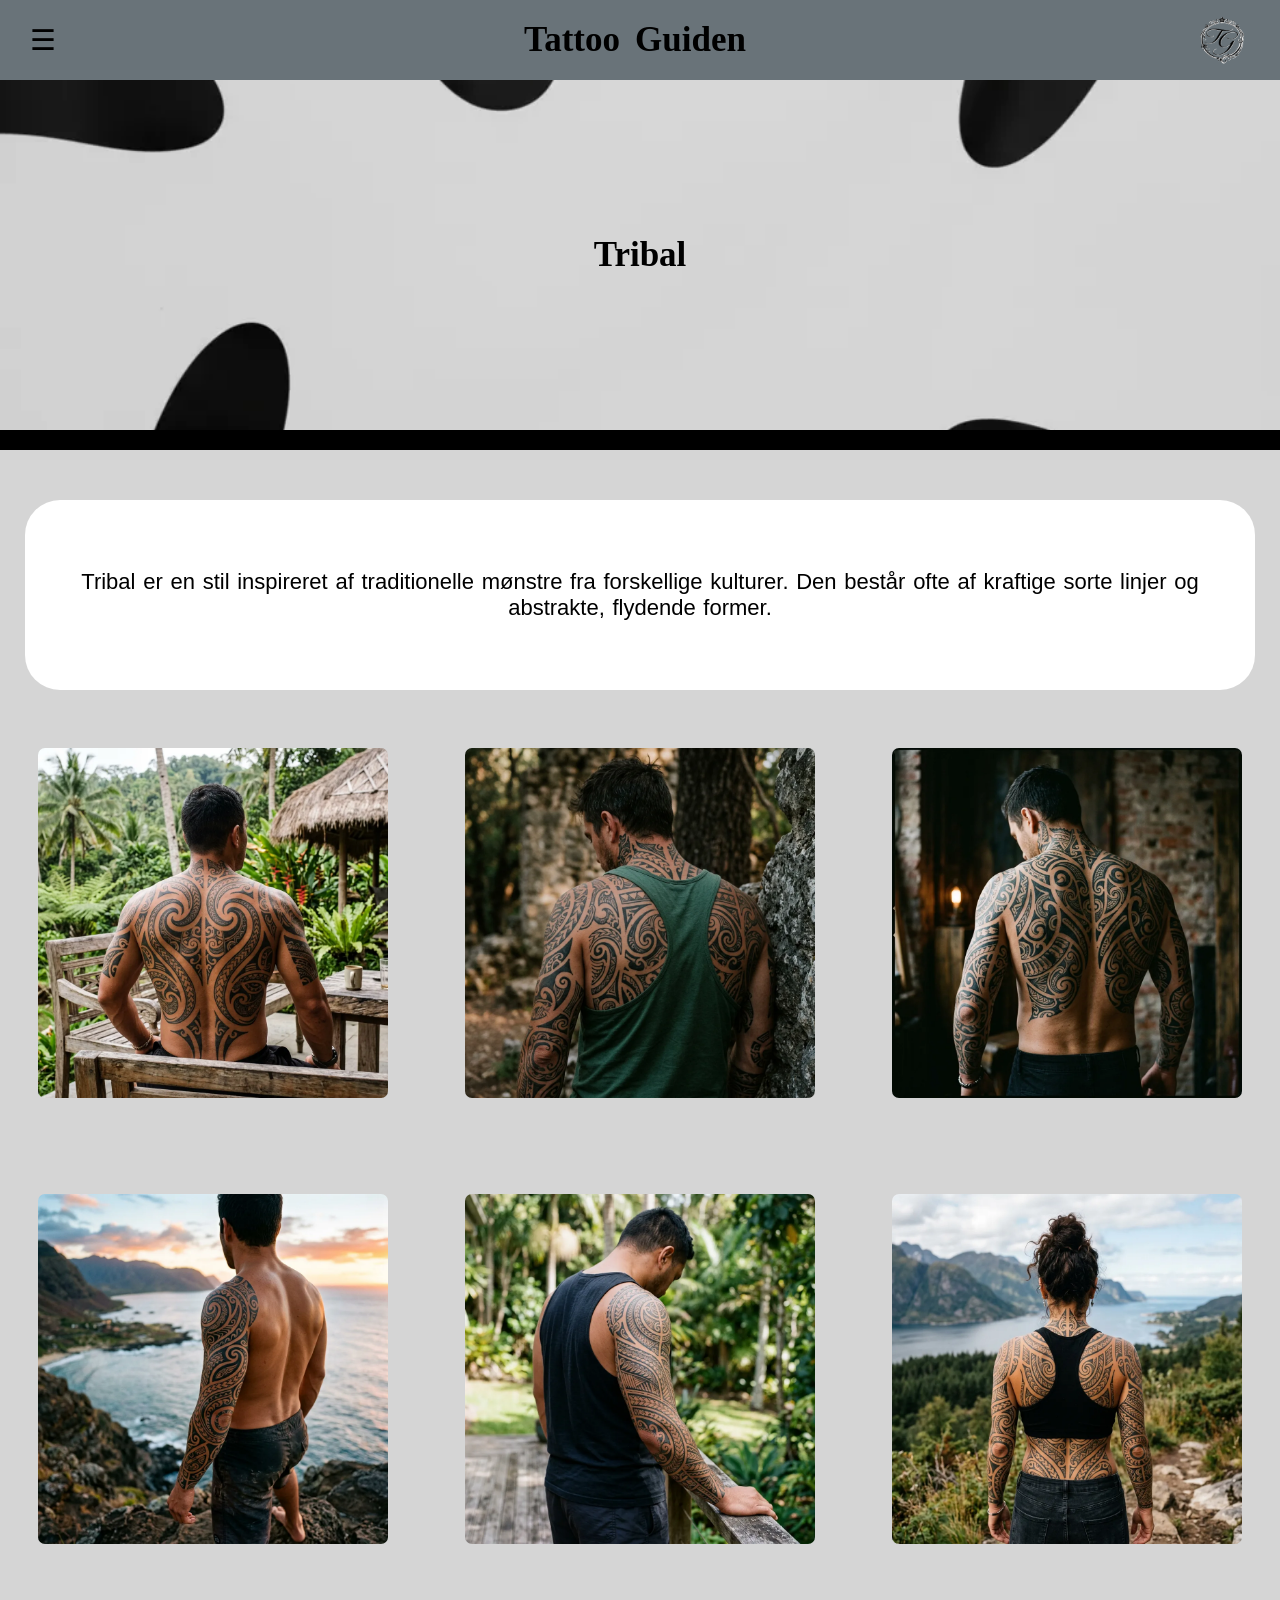
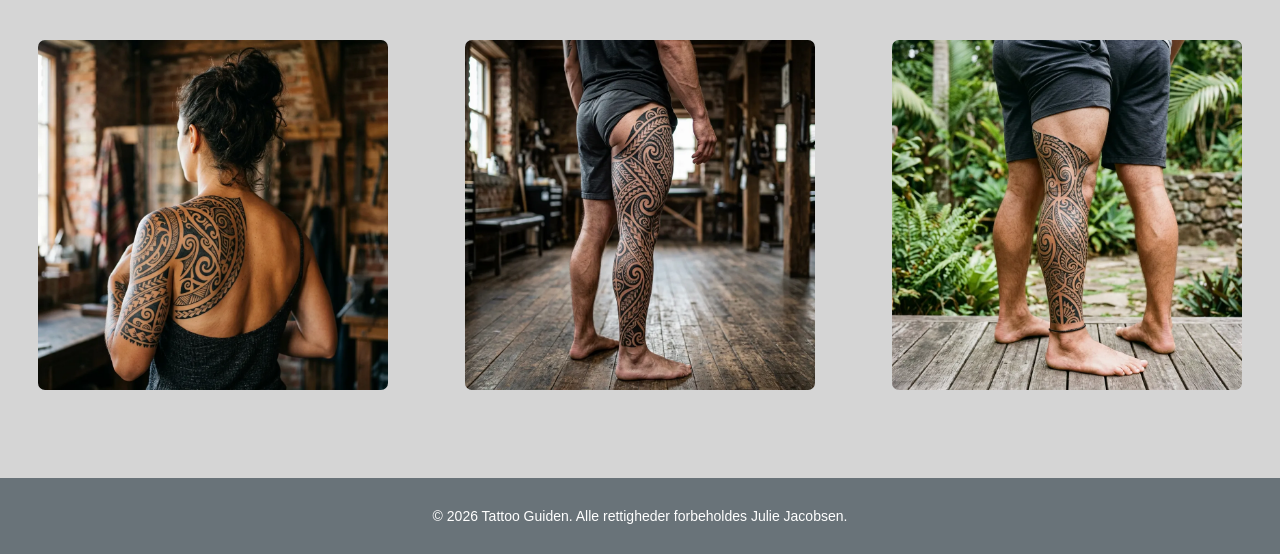
<file: tribal.html>
<!doctype html>
<html lang="da">
  <head>
    <meta charset="UTF-8" />
    <meta name="viewport" content="width=device-width, initial-scale=1.0" />
    <title>Tattoo Guiden</title>
    <meta name="robots" content="noindex" />
    <link rel="stylesheet" href="generelcss/generel.css" />
    <link rel="stylesheet" href="layoutcss/layout.css" />
    <link rel="icon" type="image/png" href="favicon/favicon-96x96.png" sizes="96x96" />
    <link rel="icon" type="image/svg+xml" href="favicon/favicon.svg" />
    <link rel="shortcut icon" href="favicon/favicon.ico" />
    <link rel="icon" href="favicon/apple-touch-icon.png" sizes="180x180" />
    <link rel="manifest" href="favicon/web-app-manifest-192x192.png" />
    <link rel="manifest2" href="favicon/web-app-manifest-512x512.png" />

    <style>
      body {
        font-family: sans-serif;
        margin: 0;
      }

      /* screen reader text */
      .sr-only {
        position: absolute;
        left: -9999px;
      }

      .menu-button {
        font-size: 1.8rem;
        background: none;
        border: none;
        cursor: pointer;
        padding: 10px;
      }

      /* dialog */
      .menu {
        border: none;
        padding: 2rem;
        width: 250px;
        height: 100vh;
        margin: 0;
      }

      /* backdrop */
      .menu::backdrop {
        background: rgba(0, 0, 0, 0.4);
      }

      .menu ul {
        list-style: none;
        padding: 0;
      }

      .menu a {
        display: block;
        padding: 10px 0;
        text-decoration: none;
      }

      .close-button {
        background: none;
        border: none;
        font-size: 1.5rem;
        cursor: pointer;
      }
    </style>
    <style>
      .hero01 {
        background-image: url("Indholdsbilleder/Logo/langbaggrund.webp");
      }
    </style>
  </head>
  <body>
    <header class="header">
      <button class="menu-button" aria-controls="menu-dialog">
        ☰
        <span class="sr-only">Åbn menu</span>
      </button>
      <dialog id="menu-dialog" class="menu">
        <button class="close-button">✕</button>

        <nav>
          <ul>
            <li><a href="forside.html">Forside</a></li>
            <li><a href="stilarter.html">Stilarter</a></li>
            <li><a href="aftercare.html">Aftercare </a></li>
            <li><a href="process.html">Process</a></li>
          </ul>
        </nav>
      </dialog>
      <h1 class="headeroverskrift">Tattoo Guiden</h1>
      <img class="Logo" src="Indholdsbilleder/Prototype/apple-touch-icon.webp" alt="logo" />
    </header>
    <main>
      <section class="grid_1-1-1">
        <div class="hero01">
          <h1>Tribal</h1>
        </div>

        <div class="sortbjælke"></div>
        <div class="hvidboks2">
          <div class="tekst_stilarter">
            <p>Tribal er en stil inspireret af traditionelle mønstre fra forskellige kulturer. Den består ofte af kraftige sorte linjer og abstrakte, flydende former.</p>
          </div>
        </div>
        <div class="stilarterbilleder02">
          <img src="Indholdsbilleder/Tribal/nr1.webp" alt="Billed af ryggen på en kvinde med japansk tatovering i stil" class="tribal0" />
          <img src="Indholdsbilleder/Tribal/2.webp" alt="Billede af ryggen på en mand med new school tattovering i stil" class="tribal2" />
          <img src="Indholdsbilleder/Tribal/3.webp" alt="Billede af ryggen på en mand med realistisk tattovering i stil" class="tribal3" />
          <img src="Indholdsbilleder/Tribal/4.webp" alt="Billed af ryggen på en man med dotwork/geometrisk tattovering i stil" class="tribal4" />
          <img src="Indholdsbilleder/Tribal/5.webp" alt="Billed af en kvindes ben med tattovering i text stil" class="tribal5" />
          <img src="Indholdsbilleder/Tribal/6.webp" alt="Billed af en kvindes ryg med tattovering i black/gray stil" class="tribal6" />
          <img src="Indholdsbilleder/Tribal/7.webp" alt="Billed af en mands arm med tattovering i tribal stil" class="tribal7" />
          <img src="Indholdsbilleder/Tribal/8.webp" alt="Billed af en kvindes ryg med tattovering i fineline stil" class="tribal8" />
          <img src="Indholdsbilleder/Tribal/9.webp" alt="Billed af en mands arme fyldt med oldschool tattoveringer" class="tribal9" />
        </div>
      </section>
    </main>
    <footer><p>&copy; 2026 Tattoo Guiden. Alle rettigheder forbeholdes Julie Jacobsen.</p></footer>
    <script>
      const dialog = document.querySelector("#menu-dialog");
      const openBtn = document.querySelector(".menu-button");
      const closeBtn = document.querySelector(".close-button");

      openBtn.addEventListener("click", () => dialog.showModal());
      closeBtn.addEventListener("click", () => dialog.close());

      dialog.querySelectorAll("a").forEach((link) => link.addEventListener("click", () => dialog.close()));
    </script>
  </body>
</html>
</file>
<file: generelcss/generel.css>
@font-face {
  font-family: "Font1";
  src: url(../fonts/PlayfairDisplay-VariableFont_wght.ttf) format("ttf");
}
@font-face {
  font-family: "Font2";
  src: url(../fonts/Montserrat-VariableFont_wght.ttf) format("ttf");
}

header {
  background-color: rgb(105, 115, 121);
  padding: 0.5rem;
  font-size: 16px;
  color: #000000;
  max-width: 100%;
  height: 60px;
  font-size: 14px;
  position: sticky;
  top: 0;
  z-index: 1000;
  word-spacing: 0.4rem;
}

body {
  margin: 0;
}

h1 {
  font-family: "font1";
  font-size: 35px;
}

h2 {
  font-family: "font1";
  font-size: 8px;
}

p {
  font-family: "Segoe UI", Tahoma, Geneva, Verdana, sans-serif;
}

li {
  font-family: "Segoe UI", Tahoma, Geneva, Verdana, sans-serif;
}

ul {
  font-family: "Font2";
}

h3 {
  font-family: "font1";
  font-size: 10px;
}

.cta-btn {
  width: 60px;
  height: 40px;
  align-items: center;
  display: flex;
  justify-content: center;
  margin-top: 10px;
  padding: 8px 24px;
  background-color: #ff721a;
  color: white;
  text-decoration: none;
  border-radius: 40px;
  box-shadow: 0px 5px 15px black;
  border: 2px solid white;
  font-size: 22px;
}

.cirkel {
  width: 650px;
  height: 650px;

  border-radius: 50%; /* gør formen til en cirkel */
  display: flex;
  justify-content: center; /* centrerer teksten vandret */
  align-items: center; /* centrerer teksten lodret */
  font-size: 30px;
  text-align: center;
  color: #000000;
  background: rgba(255, 255, 255, 0.9);
  backdrop-filter: blur(5px);
  box-shadow: 0 10px 30px rgba(0, 0, 0, 0.25);
}

.cirkel02 {
  width: 650px;
  height: 650px;

  border-radius: 50%; /* gør formen til en cirkel */
  display: flex;
  justify-content: center; /* centrerer teksten vandret */
  align-items: center; /* centrerer teksten lodret */
  font-size: 36px;
  text-align: center;
  color: #000000;
  background: rgba(255, 255, 255, 0.9);
  backdrop-filter: blur(5px);
  box-shadow: 0 10px 30px rgba(0, 0, 0, 0.25);
}

.hero01 {
  background-size: cover;
  background-position: center;
  height: 350px;
  width: auto;
  display: flex;
  flex-direction: column;
  justify-content: center;
  align-items: center;
  color: #000000;
  text-align: center;
  font-size: 24px;
}

.hero01 img {
  width: 100%;
  height: auto;
  display: block;
  filter: brightness(70%);
}

.sortbjælke {
  background-color: #000000;
  height: 20px;
  width: 100%;
}

.tekst_forside {
  display: flex;
  justify-content: center;
  align-items: center;
  color: #000000;
  text-align: center;
  font-size: 20px;
  padding: 7rem;
  word-spacing: 0.1rem;
  line-height: 2.5rem;
}

.cta-btn2,
.cta-btn3,
.cta-btn4 {
  width: 80px;
  height: 40px;
  align-items: center;
  display: flex;
  justify-content: center;
  margin-top: 10px;
  padding: 8px 24px;
  background-color: rgb(255, 127, 30);
  color: white;
  text-decoration: none;
  border-radius: 40px;
  box-shadow: 0px 5px 15px black;
  border: 2px solid white;
  text-align: center;
  font-size: 16px;
}

footer {
  background-color: rgb(105, 115, 121);
  text-align: center;
  padding: 1rem;
  font-size: 14px;
  color: #ffffff;
}
.tekst_stilarter {
  background-color: rgb(255, 255, 255);
  display: flex;
  justify-content: center;
  align-items: center;
  color: #000000;
  text-align: center;
  font-size: 22px;
  padding: 2rem;
  word-spacing: 0.1rem;
}

img {
  width: 350px;
  height: 350px;
  display: block;
  padding: 0.5rem;
  margin-bottom: 5rem;
  border-radius: 15px;
}

.stilarterbilleder img {
  box-shadow: 0 10px 30px rgba(0, 0, 0, 0.25);
}

.hero02 {
  background-size: cover;
  background-position: center;
  height: 350px;
  width: 100%;
  display: flex;
  flex-direction: column;
  justify-content: center;
  align-items: center;
  color: #000000;
  text-align: center;
  font-size: 25px;
}

.tekst_aftercare {
  display: flex;
  color: #000000;
  font-size: 18px;
  padding: 5rem;
  word-spacing: 0.2rem;
  line-height: 2.5rem;
}

.aftercare_overskrifter {
  justify-content: center;
  align-items: center;
  text-align: center;
}

h2 {
  font-size: 34px;
  align-items: center;
  justify-content: center;
}

h3 {
  font-size: 22px;
}

.hvid_boks {
  background-color: #ffffff;
  width: 1200px;
  padding: 15px;
  margin: 80px auto;
  border-radius: 5%;
}

.grid_1-1-1 {
  background-color: rgb(213, 213, 213);
}

.hvidboks2 {
  background-color: #ffffff;
  width: 1200px;
  padding: 15px;
  margin: 50px auto;
  border-radius: 35px;
}

.hvid_boksprocess {
  background-color: #ffffff;
  width: 1200px;
  padding: 15px;
  margin: 80px auto;
  border-radius: 35px;
}

.aftercare_cta {
  width: 60px;
  height: 40px;
  align-items: center;
  display: flex;
  justify-content: center;
  margin-top: 10px;
  padding: 8px 24px;
  background-color: rgb(255, 127, 30);
  color: white;
  text-decoration: none;
  border-radius: 40px;
  box-shadow: 0px 5px 15px black;
  border: 2px solid white;
}

.tekst_process {
  line-height: 2.5rem;
  word-spacing: 0rem;
  margin: 80px;
}

.process_overskrifter {
  line-height: 1.5rem;
  margin: 80px;
  text-align: center;
  word-spacing: 0.2rem;
  line-height: 2.5rem;
}

h3 {
  margin-top: 50px;
  font-size: 22px;
  word-spacing: 0.2rem;
}

.Tribal {
  text-align: center;
}

.Fineline {
  text-align: center;
}

.OldSchool {
  text-align: center;
}

.Japansk {
  text-align: center;
}

.Black_Gray {
  text-align: center;
}

.Dotwork_Geometrisk {
  text-align: center;
}

.NewSchool {
  text-align: center;
}

.Text {
  text-align: center;
}

.Realism {
  text-align: center;
}

.stilarterbilleder {
  font-size: 16px;
}
</file>
<file: layoutcss/layout.css>
/* header*/
header {
  display: flex;
  align-items: center;
  justify-content: space-between;
  padding: 10px 20px;
}

.headeroverskrift {
  text-align: center;
  align-items: center;
  justify-content: center;
  margin-left: 20px;
}
.Logo {
  width: 60px;
  height: 60px;
  border-radius: 50%;
  align-items: center;
  justify-content: center;
  display: flex;
  margin-top: 79px;
}

.hvidboks_forside {
  background-color: #ffffff;
  width: 1200px;
  padding: 15px;
  margin: 50px auto;
  border-radius: 35px;
}

main {
  margin: auto;
  display: flex;
  justify-content: center; /* vandret center */
  align-items: center; /* lodret center */
  max-width: 100%;
}

.cirkel {
  display: flex;
  flex-direction: column;
  align-items: center;
  background: rgba(255, 255, 255, 0.9);
  backdrop-filter: blur(5px);
}

.startknapper {
  display: flex;
  justify-content: center;
  gap: 100px;
  margin-top: 10px;
}

.startknapper:hover {
  scale: 105%;
  transition: 0.5s;
}

/*første side*/

.knapperforside {
  display: flex;
  align-items: center;
  justify-content: center;
  gap: 10px;

  margin-bottom: 50px;
}

.cta-btn2 {
  display: flex;
  grid-column: 1/2;
  margin: auto;
}

.cta-btn3 {
  display: flex;
  grid-column: 2/3;
  margin: auto;
}

.cta-btn4 {
  display: flex;
  grid-column: 3/4;
  margin: auto;
}

.cta-btn4:hover {
  scale: 105%;
  transition: 0.5s;
}

.cta-btn3:hover {
  scale: 105%;
  transition: 0.5s;
}

.cta-btn2:hover {
  scale: 105%;
  transition: 0.5s;
}

/*stilarter*/

.tekst_stilarter {
  display: grid;
  grid-template-columns: 1fr;
  grid-column: 1/-1;
  align-items: center;
}
.stilarterbilleder {
  display: grid;
  grid-template-columns: repeat(3, 1fr);

  justify-items: center;
  width: 100%;
}

.stilarterbilleder02 {
  display: grid;
  grid-template-columns: repeat(3, 1fr);

  justify-items: center;
  width: 100%;
}

.stilarterbilleder img {
  margin-top: 50px;
}
.hero02 {
  display: grid;
  grid-template-columns: 1fr;
  grid-column: 1/-1;
}

.grid_1-1-1 {
  width: 100%;
}

.japanskstilarter:hover {
  scale: 105%;
  transition: 0.5s;
}

.newschool1:hover {
  scale: 105%;
  transition: 0.5s;
}

.realism1:hover {
  scale: 105%;
  transition: 0.5s;
}

.dotwork1:hover {
  scale: 105%;
  transition: 0.5s;
}

.text1:hover {
  scale: 105%;
  transition: 0.5s;
}

.blackgray1:hover {
  scale: 105%;
  transition: 0.5s;
}

.tribal1:hover {
  scale: 105%;
  transition: 0.5s;
}

.fineline1:hover {
  scale: 105%;
  transition: 0.5s;
}

.oldschool1:hover {
  scale: 105%;
  transition: 0.5s;
}

/*aftercare*/

.tekst_aftercare {
  display: grid;
  grid-template-columns: 1fr;
  grid-column: 1/-1;
  align-items: center;
}

/*process*/

.btn {
  display: flex;
  justify-content: center;
  width: 100%;
  margin-top: 30px;
  margin-bottom: 40px;
}

.btn:hover {
  scale: 105%;
  transition: 0.5s;
}

.tekst_process {
  margin: 50px;
}

.headeroverskrift {
  display: grid;
  align-items: center;
  text-align: center;
}

/*forside*/
/* .grid_1 {
    display: grid;
    grid-template-columns: 1fr;
  } */
main {
  margin: auto;
  display: flex;
  justify-content: center; /* vandret center */
  align-items: center; /* lodret center */
  max-width: 100%;
}
.hero01 {
  display: grid;
  grid-template-columns: 1fr;
  grid-column: 1/-1;
}

.sortbjælke {
  display: grid;
  grid-template-columns: 1fr;
  grid-column: 1/-1;
}

.tekst_forside {
  display: grid;
  grid-template-columns: 1fr;
  grid-column: 1/-1;
}

@media (max-width: 600px) {
  .tekst_forside {
    display: grid;
    grid-template-columns: 1fr;
    grid-column: 1/-1;
  }
  .cirkel {
    width: 400px;
    height: 400px;
    border-radius: 10%;
    font-size: 22px;
  }

  .cirkel p {
    font-size: 22px;
  }

  .hvidboks_forside {
    background-color: #ffffff;
    max-width: 400px;
    padding: 15px;
    margin: 50px auto;
    border-radius: 35px;
  }

  .cta-btn {
    width: 30px;
    height: 20px;
    align-items: center;
    display: flex;
    justify-content: center;
    margin-top: 5px;
    padding: 4px 16px;
    background-color: #ff721a;
    color: white;
    text-decoration: none;
    border-radius: 40px;
    box-shadow: 0px 3px 7px black;
    border: 1px solid white;
    font-size: 18px;
  }

  .tekst_forside {
    display: grid;
    grid-template-columns: 1fr;
    justify-content: center;
    align-items: center;
    color: #000000;
    text-align: center;
    font-size: 20px;
    padding: 3rem;
    word-spacing: 0.1rem;
    line-height: 2rem;
    max-width: 400px;
  }
  .cta-btn2,
  .cta-btn3,
  .cta-btn4 {
    width: 60px;
    height: 40px;
    align-items: center;
    display: flex;
    justify-content: center;
    margin-top: 5px;
    padding: 4px 16px;
    background-color: rgb(255, 127, 30);
    color: white;
    text-decoration: none;
    border-radius: 40px;
    box-shadow: 0px 3px 7px black;
    border: 2px solid white;
    text-align: center;
    font-size: 14px;
  }
  .hvid_boksprocess {
    background-color: #ffffff;
    width: 400px;
    padding: 7px;
    margin: 40px auto;
    border-radius: 35px;
  }

  .tekst_process {
    line-height: 2rem;
    word-spacing: 0rem;
    margin: 40px;
  }

  .process_overskrifter h2 {
    font-size: 26px;
  }

  .aftercare_cta {
    width: 50px;
    height: 40px;
    align-items: center;
    display: flex;
    justify-content: center;
    margin-top: 50px;
    padding: 4px 16px;
    background-color: rgb(255, 127, 30);
    color: white;
    text-decoration: none;
    border-radius: 40px;
    box-shadow: 0px 3px 7px black;
    border: 1px solid white;
    font-size: 15px;
  }

  .hvid_boks {
    background-color: #ffffff;
    width: 400px;
    padding: 7px;
    margin: 40px auto;
    border-radius: 35px;
  }

  .tekst_aftercare {
    display: grid;
    grid-template-columns: 1fr;
    justify-content: center;
    align-items: center;
    color: #000000;
    font-size: 15px;
    padding: 4rem;
    word-spacing: 0rem;
    line-height: 2rem;
  }

  .aftercare_overskrifter h2 {
    font-size: 26px;
  }

  .hvidboks2 {
    background-color: #ffffff;
    width: 400px;
    padding: 7px;
    margin: 40px auto;
    border-radius: 20px;
  }

  .tekst_stilarter {
    font-size: 18px;
  }

  .stilarterbilleder {
    display: grid;
    grid-template-columns: 1fr;
    justify-content: center;
    align-items: center;
  }

  .stilarterbilleder02 {
    display: grid;
    grid-template-columns: 1fr;
    justify-content: center;
    align-items: center;
  }
}
</file>
